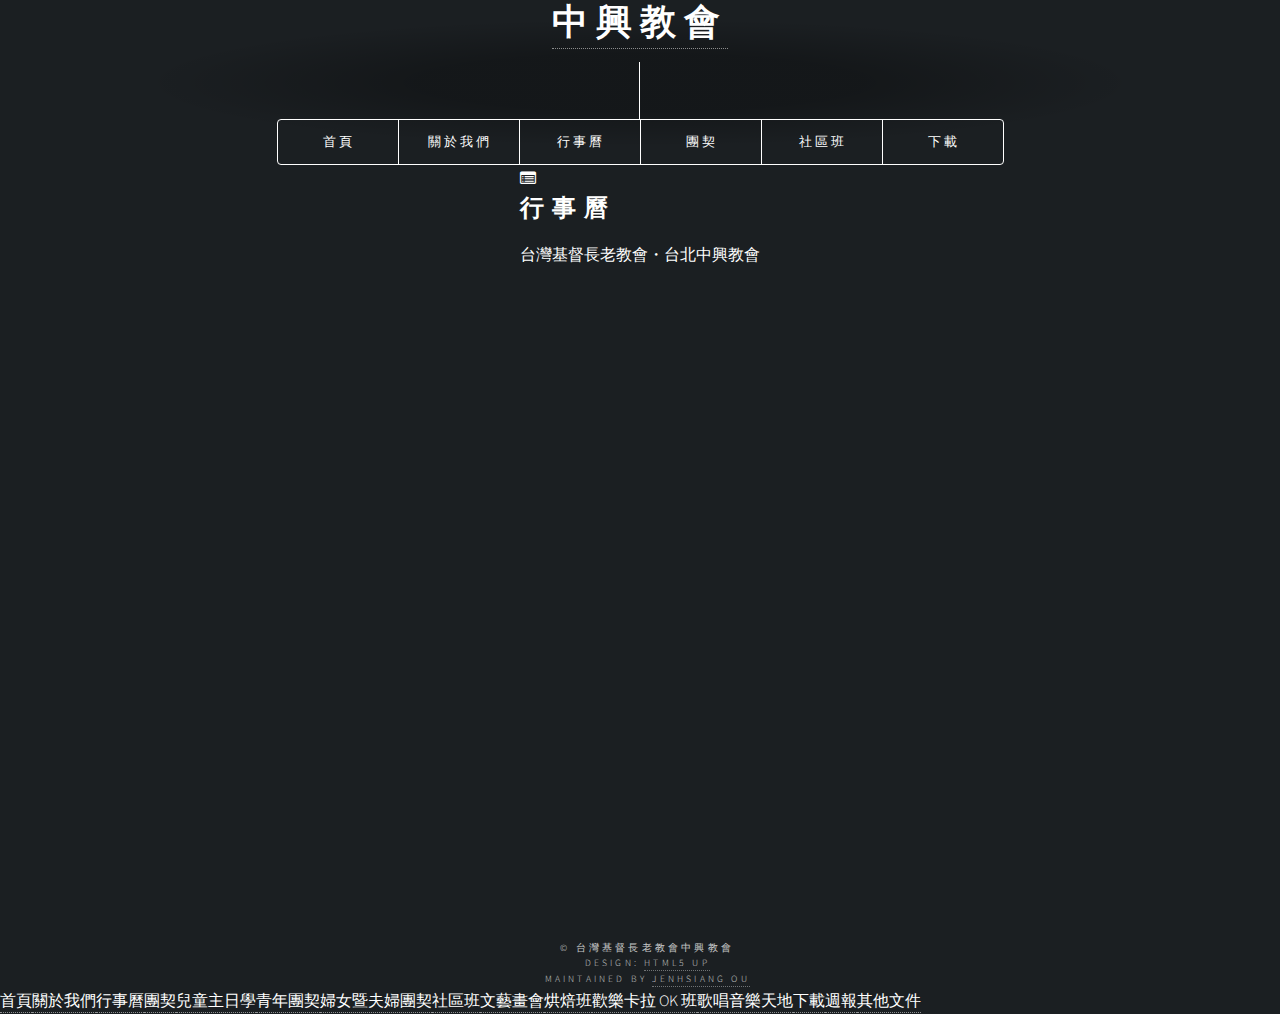
<file: calender.html>
<!DOCTYPE HTML>

<html>
	<head>
		<link rel="icon" type="image/gif" href="images/logo.gif" />
		<title>中興教會 | 關於我們</title>
		<meta charset="utf-8" />
		<meta name="viewport" content="width=device-width, initial-scale=1" />
		<!--[if lte IE 8]><script src="assets/js/ie/html5shiv.js"></script><![endif]-->
		<link rel="stylesheet" href="assets/css/main.css" />
		<!--[if lte IE 8]><link rel="stylesheet" href="assets/css/ie8.css" /><![endif]-->
		<!--[if lte IE 9]><link rel="stylesheet" href="assets/css/ie9.css" /><![endif]-->
	</head>
	<body class="no-sidebar">
		<script type="text/javascript">
		function SetCwinHeight()
		{
		var iframeid=document.getElementById("mainframe"); //iframe id
		  if (document.getElementById)
		  {   
		   if (iframeid && !window.opera)
		   {   
		    if (iframeid.contentDocument && iframeid.contentDocument.body.offsetHeight)
		     {   
		       iframeid.height = iframeid.contentDocument.body.offsetHeight-50;   
		     }else if(iframeid.Document && iframeid.Document.body.scrollHeight)
		     {   
		       iframeid.height = iframeid.Document.body.scrollHeight-50;   
		      }   
		    }
		   }
		}
		</script>
		<div id="page-wrapper">

			<!-- Header -->
				<header id="header">
					<h1 id="logo"><a href="index.html">中興教會</a></h1>
					<nav id="nav">
						<ul>
							<li class="current"><a href="index.html">首頁</a></li>
							<li class="current"><a href="about.html">關於我們</a></li>
                            <li class="current"><a href="calender.html">行事曆</a></li>
							<li class="submenu">
								<a href="#">團契</a>
								<ul>
									<li><a href="#">兒童主日學</a></li>
									<li><a href="#">青年團契</a></li>
									<li><a href="#">婦女暨夫婦團契</a></li>
								</ul>
							</li>
							<li class="submenu">
								<a href="#">社區班</a>
								<ul>
									<li><a href="#">文藝畫會</a></li>
									<li><a href="#">烘焙班</a></li>
									<li><a href="#">歡樂卡拉 OK 班</a></li>
									<li><a href="#">歌唱音樂天地</a></li>
								</ul>
							</li>
							<li class="submenu">
								<a href="#">下載</a>
								<ul>
									<li><a href="https://github.com/chpchurch/chpchurch.github.io/tree/master/bulletin">週報</a></li>
									<li><a href="https://github.com/chpchurch/chpchurch.github.io/tree/master/filesDownload">其他文件</a></li>
								</ul>
							</li>
						</ul>
					</nav>
				</header>

			<!-- Main -->
				<article id="main">

					<header class="special container">
						<span class="icon fa-list-alt"></span>
						<h2>行事曆</h2>
						<p>台灣基督長老教會・台北中興教會</p>
					</header>

					<!-- One -->
						<section class="wrapper style4 container">

							<!-- Content -->
								<div class="content">
									<section>
                                        <div class="calendar-container"> <iframe src="https://calendar.google.com/calendar/embed?showTitle=0&amp;showNav=0&amp;showPrint=0&amp;showTabs=0&amp;showCalendars=0&amp;showTz=0&amp;height=600&amp;wkst=1&amp;bgcolor=%23FFFFFF&amp;src=ch80420.church%40gmail.com&amp;color=%232952A3&amp;ctz=Asia%2FTaipei" style=" border-width:0 " width="800" height="600" frameborder="0" scrolling="no"> </iframe> 
                                        </div>
										
									</section>
								</div>

						</section>

			<!-- Footer -->
				<footer id="footer">



					<ul class="copyright">
						<li>&copy; 台灣基督長老教會中興教會</li>
						<li>Design: <a href="http://html5up.net">HTML5 UP</a></li>
						<li>Maintained by <a href="https://www.oumark.me">JenHsiang Ou</a></li>
					</ul>

				</footer>

		</div>

		<!-- Scripts -->
			<script src="assets/js/jquery.min.js"></script>
			<script src="assets/js/jquery.dropotron.min.js"></script>
			<script src="assets/js/jquery.scrolly.min.js"></script>
			<script src="assets/js/jquery.scrollgress.min.js"></script>
			<script src="assets/js/skel.min.js"></script>
			<script src="assets/js/util.js"></script>
			<!--[if lte IE 8]><script src="assets/js/ie/respond.min.js"></script><![endif]-->
			<script src="assets/js/main.js"></script>

	</body>
</html>
</file>
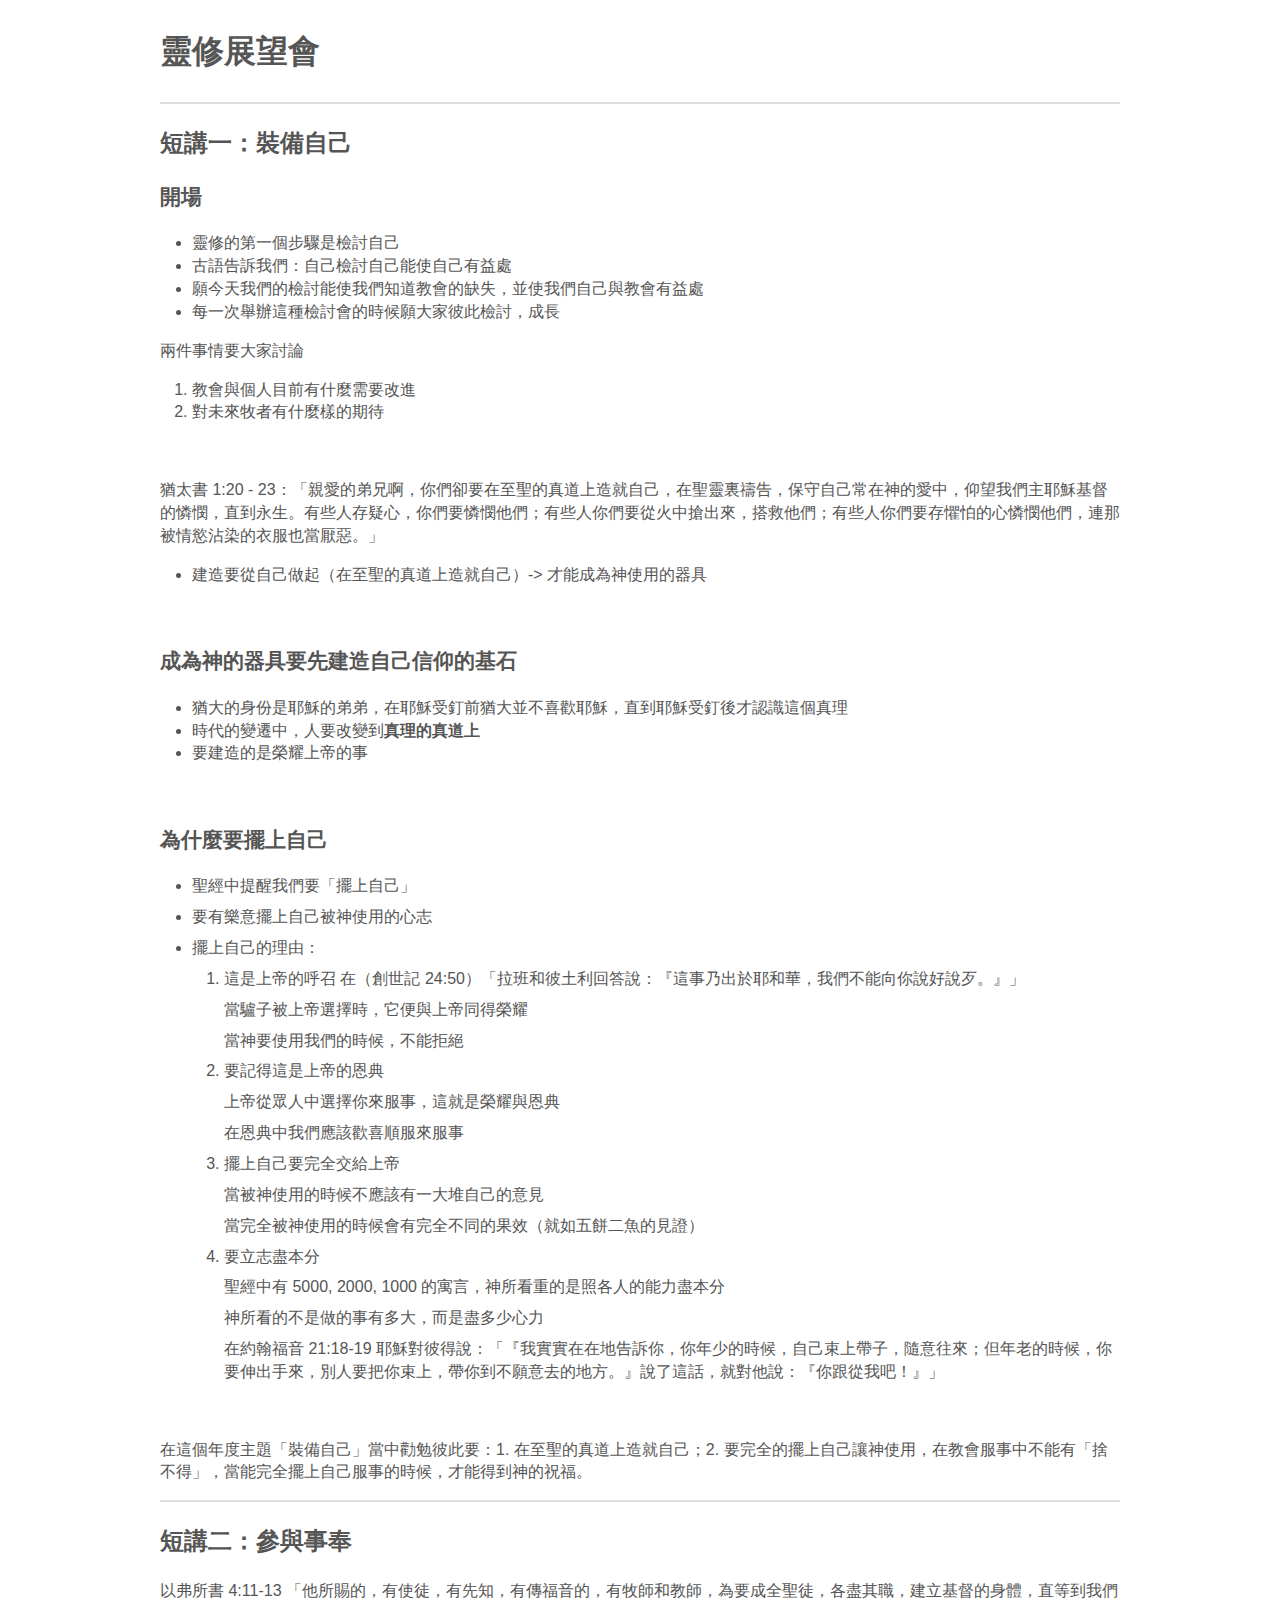
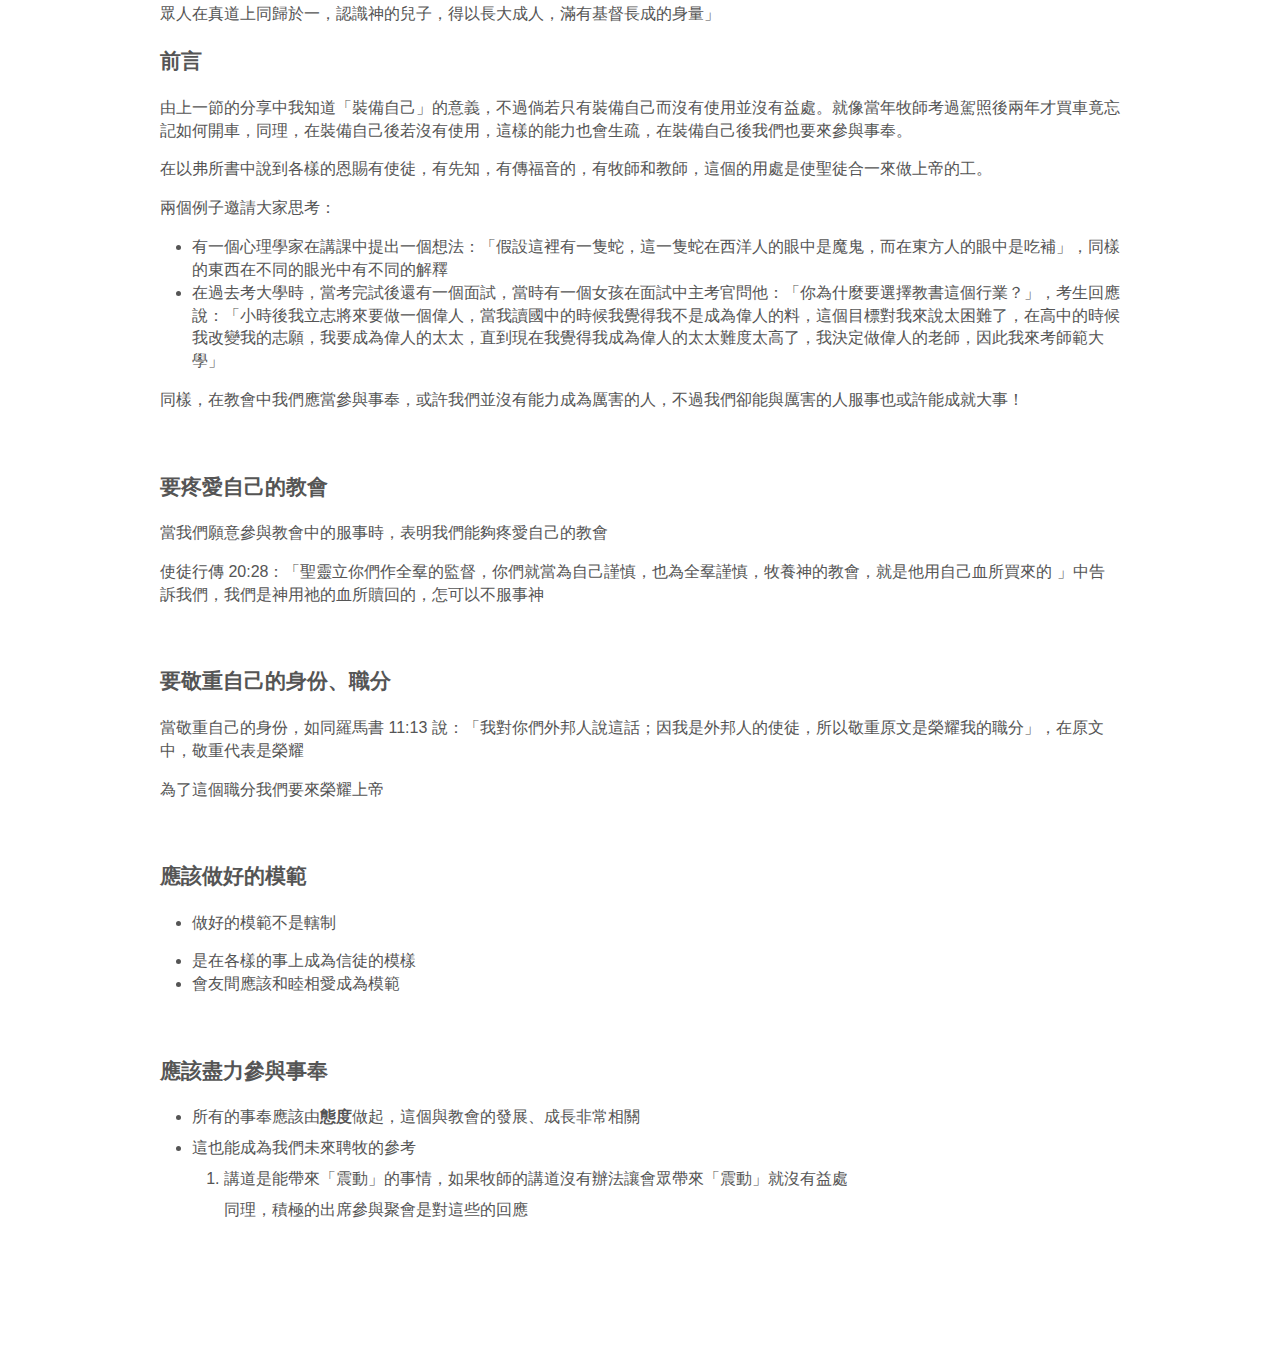
<file: 20180817meeting/abstract.html>
<!doctype html>
<html>
<head>
<meta charset='UTF-8'><meta name='viewport' content='width=device-width initial-scale=1'>
<title>abstract</title><style type='text/css'>html {overflow-x: initial !important;}:root { --bg-color: #ffffff; --text-color: #333333; --select-text-bg-color: #B5D6FC; --select-text-font-color: auto; --monospace: "Lucida Console",Consolas,"Courier",monospace; }
html { font-size: 14px; background-color: var(--bg-color); color: var(--text-color); font-family: "Helvetica Neue", Helvetica, Arial, sans-serif; -webkit-font-smoothing: antialiased; }
body { margin: 0px; padding: 0px; height: auto; bottom: 0px; top: 0px; left: 0px; right: 0px; font-size: 1rem; line-height: 1.42857143; overflow-x: hidden; background-image: inherit; background-size: inherit; background-attachment: inherit; background-origin: inherit; background-clip: inherit; background-color: inherit; background-position: inherit inherit; background-repeat: inherit inherit; }
iframe { margin: auto; }
a.url { word-break: break-all; }
a:active, a:hover { outline: 0px; }
.in-text-selection, ::selection { text-shadow: none; background: var(--select-text-bg-color); color: var(--select-text-font-color); }
#write { margin: 0px auto; height: auto; width: inherit; word-break: normal; word-wrap: break-word; position: relative; white-space: normal; padding-bottom: 70px; overflow-x: visible; }
.first-line-indent #write div, .first-line-indent #write li, .first-line-indent #write p { text-indent: 2em; }
.first-line-indent #write div :not(p):not(div), .first-line-indent #write div.md-htmlblock-container, .first-line-indent #write p *, .first-line-indent pre { text-indent: 0px; }
.for-image #write { padding-left: 8px; padding-right: 8px; }
body.typora-export { padding-left: 30px; padding-right: 30px; }
@media screen and (max-width: 500px) { 
  body.typora-export { padding-left: 0px; padding-right: 0px; }
  .CodeMirror-sizer { margin-left: 0px !important; }
  .CodeMirror-gutters { display: none !important; }
}
#write > blockquote:first-child, #write > div:first-child, #write > figure:first-child, #write > ol:first-child, #write > p:first-child, #write > pre:first-child, #write > ul:first-child { margin-top: 30px; }
#write li > figure:first-child { margin-top: -20px; }
#write ol, #write ul { position: relative; }
img { max-width: 100%; vertical-align: middle; }
button, input, select, textarea { color: inherit; font-family: inherit; font-size: inherit; font-style: inherit; font-variant-caps: inherit; font-weight: inherit; font-stretch: inherit; line-height: inherit; }
input[type="checkbox"], input[type="radio"] { line-height: normal; padding: 0px; }
*, ::after, ::before { box-sizing: border-box; }
#write h1, #write h2, #write h3, #write h4, #write h5, #write h6, #write p, #write pre { width: inherit; }
#write h1, #write h2, #write h3, #write h4, #write h5, #write h6, #write p { position: relative; }
h1, h2, h3, h4, h5, h6 { break-after: avoid-page; break-inside: avoid; orphans: 2; }
p { orphans: 4; }
h1 { font-size: 2rem; }
h2 { font-size: 1.8rem; }
h3 { font-size: 1.6rem; }
h4 { font-size: 1.4rem; }
h5 { font-size: 1.2rem; }
h6 { font-size: 1rem; }
.md-math-block, .md-rawblock, h1, h2, h3, h4, h5, h6, p { margin-top: 1rem; margin-bottom: 1rem; }
.hidden { display: none; }
.md-blockmeta { color: rgb(204, 204, 204); font-weight: 700; font-style: italic; }
a { cursor: pointer; }
sup.md-footnote { padding: 2px 4px; background-color: rgba(238, 238, 238, 0.701961); color: rgb(85, 85, 85); border-top-left-radius: 4px; border-top-right-radius: 4px; border-bottom-right-radius: 4px; border-bottom-left-radius: 4px; cursor: pointer; }
sup.md-footnote a, sup.md-footnote a:hover { color: inherit; text-transform: inherit; text-decoration: inherit; }
#write input[type="checkbox"] { cursor: pointer; width: inherit; height: inherit; }
figure { overflow-x: auto; margin: 1.2em 0px; max-width: calc(100% + 16px); padding: 0px; }
figure > table { margin: 0px !important; }
tr { break-inside: avoid; break-after: auto; }
thead { display: table-header-group; }
table { border-collapse: collapse; border-spacing: 0px; width: 100%; overflow: auto; break-inside: auto; text-align: left; }
table.md-table td { min-width: 80px; }
.CodeMirror-gutters { border-right-width: 0px; background-color: inherit; }
.CodeMirror { text-align: left; }
.CodeMirror-placeholder { opacity: 0.3; }
.CodeMirror pre { padding: 0px 4px; }
.CodeMirror-lines { padding: 0px; }
div.hr:focus { cursor: none; }
#write pre { white-space: pre-wrap; }
#write.fences-no-line-wrapping pre { white-space: pre; }
#write pre.ty-contain-cm { white-space: normal; }
.CodeMirror-gutters { margin-right: 4px; }
.md-fences { font-size: 0.9rem; display: block; break-inside: avoid; text-align: left; overflow: visible; white-space: pre; background-image: inherit; background-size: inherit; background-attachment: inherit; background-origin: inherit; background-clip: inherit; background-color: inherit; position: relative !important; background-position: inherit inherit; background-repeat: inherit inherit; }
.md-diagram-panel { width: 100%; margin-top: 10px; text-align: center; padding-top: 0px; padding-bottom: 8px; overflow-x: auto; }
#write .md-fences.mock-cm { white-space: pre-wrap; }
.md-fences.md-fences-with-lineno { padding-left: 0px; }
#write.fences-no-line-wrapping .md-fences.mock-cm { white-space: pre; overflow-x: auto; }
.md-fences.mock-cm.md-fences-with-lineno { padding-left: 8px; }
.CodeMirror-line, twitterwidget { break-inside: avoid; }
.footnotes { opacity: 0.8; font-size: 0.9rem; margin-top: 1em; margin-bottom: 1em; }
.footnotes + .footnotes { margin-top: 0px; }
.md-reset { margin: 0px; padding: 0px; border: 0px; outline: 0px; vertical-align: top; text-decoration: none; text-shadow: none; float: none; position: static; width: auto; height: auto; white-space: nowrap; cursor: inherit; line-height: normal; font-weight: 400; text-align: left; box-sizing: content-box; direction: ltr; background-position: 0px 0px; background-repeat: initial initial; }
li div { padding-top: 0px; }
blockquote { margin: 1rem 0px; }
li .mathjax-block, li p { margin: 0.5rem 0px; }
li { margin: 0px; position: relative; }
blockquote > :last-child { margin-bottom: 0px; }
blockquote > :first-child, li > :first-child { margin-top: 0px; }
.footnotes-area { color: rgb(136, 136, 136); margin-top: 0.714rem; padding-bottom: 0.143rem; white-space: normal; }
#write .footnote-line { white-space: pre-wrap; }
@media print { 
  body, html { border: 1px solid transparent; height: 99%; break-after: avoid-page; break-before: avoid-page; }
  #write { margin-top: 0px; border-color: transparent !important; }
  .typora-export * { -webkit-print-color-adjust: exact; }
  html.blink-to-pdf { font-size: 13px; }
  .typora-export #write { padding-left: 1cm; padding-right: 1cm; padding-bottom: 0px; break-after: avoid-page; }
  .typora-export #write::after { height: 0px; }
  @page { margin: 20mm 0px; }
}
.footnote-line { margin-top: 0.714em; font-size: 0.7em; }
a img, img a { cursor: pointer; }
pre.md-meta-block { font-size: 0.8rem; min-height: 0.8rem; white-space: pre-wrap; background-color: rgb(204, 204, 204); display: block; overflow-x: hidden; background-position: initial initial; background-repeat: initial initial; }
p > img:only-child { display: block; margin: auto; }
p > .md-image:only-child { display: inline-block; width: 100%; text-align: center; }
#write .MathJax_Display { margin: 0.8em 0px 0px; }
.md-math-block { width: 100%; }
.md-math-block:not(:empty)::after { display: none; }
[contenteditable="true"]:active, [contenteditable="true"]:focus { outline: 0px; box-shadow: none; }
.md-task-list-item { position: relative; list-style-type: none; }
.task-list-item.md-task-list-item { padding-left: 0px; }
.md-task-list-item > input { position: absolute; top: 0px; left: 0px; margin-left: -1.2em; margin-top: calc(1em - 10px); }
.math { font-size: 1rem; }
.md-toc { min-height: 3.58rem; position: relative; font-size: 0.9rem; border-top-left-radius: 10px; border-top-right-radius: 10px; border-bottom-right-radius: 10px; border-bottom-left-radius: 10px; }
.md-toc-content { position: relative; margin-left: 0px; }
.md-toc-content::after, .md-toc::after { display: none; }
.md-toc-item { display: block; color: rgb(65, 131, 196); }
.md-toc-item a { text-decoration: none; }
.md-toc-inner:hover { }
.md-toc-inner { display: inline-block; cursor: pointer; }
.md-toc-h1 .md-toc-inner { margin-left: 0px; font-weight: 700; }
.md-toc-h2 .md-toc-inner { margin-left: 2em; }
.md-toc-h3 .md-toc-inner { margin-left: 4em; }
.md-toc-h4 .md-toc-inner { margin-left: 6em; }
.md-toc-h5 .md-toc-inner { margin-left: 8em; }
.md-toc-h6 .md-toc-inner { margin-left: 10em; }
@media screen and (max-width: 48em) { 
  .md-toc-h3 .md-toc-inner { margin-left: 3.5em; }
  .md-toc-h4 .md-toc-inner { margin-left: 5em; }
  .md-toc-h5 .md-toc-inner { margin-left: 6.5em; }
  .md-toc-h6 .md-toc-inner { margin-left: 8em; }
}
a.md-toc-inner { font-size: inherit; font-style: inherit; font-weight: inherit; line-height: inherit; }
.footnote-line a:not(.reversefootnote) { color: inherit; }
.md-attr { display: none; }
.md-fn-count::after { content: "."; }
code, pre, samp, tt { font-family: var(--monospace); }
kbd { margin: 0px 0.1em; padding: 0.1em 0.6em; font-size: 0.8em; color: rgb(36, 39, 41); background-color: rgb(255, 255, 255); border: 1px solid rgb(173, 179, 185); border-top-left-radius: 3px; border-top-right-radius: 3px; border-bottom-right-radius: 3px; border-bottom-left-radius: 3px; box-shadow: rgba(12, 13, 14, 0.2) 0px 1px 0px, rgb(255, 255, 255) 0px 0px 0px 2px inset; white-space: nowrap; vertical-align: middle; background-position: initial initial; background-repeat: initial initial; }
.md-comment { color: rgb(162, 127, 3); opacity: 0.8; font-family: var(--monospace); }
code { text-align: left; }
a.md-print-anchor { white-space: pre !important; border: none !important; display: inline-block !important; position: absolute !important; width: 1px !important; right: 0px !important; outline: 0px !important; text-shadow: initial !important; background-position: 0px 0px !important; background-repeat: initial initial !important; }
.md-inline-math .MathJax_SVG .noError { display: none !important; }
.md-math-block .MathJax_SVG_Display { text-align: center; margin: 0px; position: relative; text-indent: 0px; max-width: none; max-height: none; min-height: 0px; min-width: 100%; width: auto; overflow-y: hidden; display: block !important; }
.MathJax_SVG_Display, .md-inline-math .MathJax_SVG_Display { width: auto; margin: inherit; display: inline-block !important; }
.MathJax_SVG .MJX-monospace { font-family: var(--monospace); }
.MathJax_SVG .MJX-sans-serif { font-family: sans-serif; }
.MathJax_SVG { display: inline; font-style: normal; font-weight: 400; line-height: normal; zoom: 90%; text-indent: 0px; text-align: left; text-transform: none; letter-spacing: normal; word-spacing: normal; word-wrap: normal; white-space: nowrap; float: none; direction: ltr; max-width: none; max-height: none; min-width: 0px; min-height: 0px; border: 0px; padding: 0px; margin: 0px; }
.MathJax_SVG * { transition: none; }
.os-windows.monocolor-emoji .md-emoji { font-family: "Segoe UI Symbol", sans-serif; }
.md-diagram-panel > svg { max-width: 100%; }
[lang="mermaid"] svg, [lang="flow"] svg { max-width: 100%; }
[lang="mermaid"] .node text { font-size: 1rem; }
table tr th { border-bottom-width: 0px; }
video { max-width: 100%; display: block; margin: 0px auto; }
iframe { max-width: 100%; width: 100%; border: none; }
.highlight td, .highlight tr { border: 0px; }


@font-face {
  font-family: Source Han Sans SC;
  font-weight: normal;
  src: local('Source Han Sans SC Regular'), url("file:///Users/mark/Library/Application%20Support/abnerworks.Typora/themes/catfish/SourceHanSansSC-Regular.otf");
}
@font-face {
  font-family: Source Han Sans;
  font-weight: bold;
  src: local('Source Han Sans SC Bold'), url("file:///Users/mark/Library/Application%20Support/abnerworks.Typora/themes/catfish/SourceHanSansSC-Bold.otf");
}
@font-face {
  font-family: Source Han Serif;
  font-weight: normal;
  src: local('Source Han Serif SC Regular'), url("file:///Users/mark/Library/Application%20Support/abnerworks.Typora/themes/catfish/SourceHanSerifSC-Regular.otf");
}
@font-face {
  font-family: Source Han Serif;
  font-weight: bold;
  src: local('Source Han Serif SC Bold'), url("file:///Users/mark/Library/Application%20Support/abnerworks.Typora/themes/catfish/SourceHanSerifSC-Bold.otf");
}
@font-face {
  font-family: mononoki;
  font-style: normal;
  font-weight: normal;
  src: local('mononoki Regular'), url("file:///Users/mark/Library/Application%20Support/abnerworks.Typora/themes/catfish/mononoki-Regular.woff");
}
@font-face {
  font-family: mononoki;
  font-style: italic;
  font-weight: normal;
  src: local('mononoki Italic'), url("file:///Users/mark/Library/Application%20Support/abnerworks.Typora/themes/catfish/mononoki-Italic.woff");
}
@font-face {
  font-family: mononoki;
  font-style: normal;
  font-weight: bold;
  src: local('mononoki Bold'), url("file:///Users/mark/Library/Application%20Support/abnerworks.Typora/themes/catfish/mononoki-Bold.woff");
}
@font-face {
  font-family: mononoki;
  font-style: italic;
  font-weight: bold;
  src: local('mononoki Bold Italic'), url("file:///Users/mark/Library/Application%20Support/abnerworks.Typora/themes/catfish/mononoki-BoldItalic.woff");
}
html {
  font-size: 16px;
}
body {
  background: #fff;
  font-family: Source Han Sans SC, sans-serif;
  color: #555;
}
#write {
  max-width: 60em;
}
margin 0 auto {
  padding: 20px 30px 50px;
}
h1,
h2,
h3,
h4,
h5,
h6 {
  position: relative;
  margin-top: 1em;
  margin-bottom: 1em;
  font-weight: bold;
  line-height: 1.4em;
}
h1 {
  font-size: 2em;
  line-height: 1.2em;
}
h2 {
  font-size: 1.5em;
  line-height: 1.225em;
}
h3 {
  font-size: 1.3em;
  line-height: 1.43em;
}
h4 {
  font-size: 1.2em;
}
h5 {
  font-size: 1em;
}
h6 {
  font-size: 1em;
  color: #999;
}
hr {
  border: 1px solid #ddd;
}
a {
  text-decoration: none;
  color: #258fb8;
}
a:hover,
a:active {
  text-decoration: underline;
}
ul,
ol {
  padding-left: 2em;
}
.task-list {
  padding-left: 2em;
}
.task-list-item {
  padding-left: 1.6em;
}
.task-list-item input {
  top: 3px;
  left: 8px;
}
table {
  width: 100%;
  border-collapse: collapse;
  border-spacing: 0;
}
table th {
  font-weight: bold;
  border-bottom: 3px solid #ddd;
  padding-bottom: 0.5em;
}
table td {
  border-bottom: 1px solid #ddd;
  padding: 10px 0;
}
blockquote {
  border-left: 5px solid #ddd;
  padding-left: 0.5em;
  font-family: Source Han Serif SC, serif;
  color: #555;
}
blockquote blockquote {
  padding-right: 0;
}
.md-fences,
code,
tt {
  margin: 0 0.3em;
  padding: 0 0.3em;
  background: #eee;
  font-family: mononoki, monospace;
  text-shadow: 0 1px #fff;
}
.md-fences {
  margin: 15px auto;
  padding: 0.7em 1em;
  text-shadow: none;
}

  /** ported from https://codemirror.net/theme/material.css **/
  /*

      Name:       material
      Author:     Michael Kaminsky (http://github.com/mkaminsky11)

      Original material color scheme by Mattia Astorino (https://github.com/equinusocio/material-theme)

  */

  .cm-s-inner {
  background-color: #263238;
  color: rgba(233, 237, 237, 1);
  }
  .cm-s-inner .CodeMirror-gutters {
  background: #263238;
  color: rgb(83,127,126);
  border: none;
  }
  .cm-s-inner .CodeMirror-guttermarker, .cm-s-inner .CodeMirror-guttermarker-subtle, .cm-s-inner .CodeMirror-linenumber { color: rgb(83,127,126); }
  .cm-s-inner .CodeMirror-cursor { border-left: 1px solid #f8f8f0; }
  .cm-s-inner div.CodeMirror-selected { background: rgba(255, 255, 255, 0.15); }
  .cm-s-inner.CodeMirror-focused div.CodeMirror-selected { background: rgba(255, 255, 255, 0.10); }
  .cm-s-inner .CodeMirror-line::selection, .cm-s-inner .CodeMirror-line > span::selection, .cm-s-inner .CodeMirror-line > span > span::selection { background: rgba(255, 255, 255, 0.10); }
  .cm-s-inner .CodeMirror-line::-moz-selection, .cm-s-inner .CodeMirror-line > span::-moz-selection, .cm-s-inner .CodeMirror-line > span > span::-moz-selection { background: rgba(255, 255, 255, 0.10); }

  .cm-s-inner .CodeMirror-activeline-background { background: rgba(0, 0, 0, 0); }
  .cm-s-inner .cm-keyword { color: rgba(199, 146, 234, 1); }
  .cm-s-inner .cm-operator { color: rgba(233, 237, 237, 1); }
  .cm-s-inner .cm-variable-2 { color: #80CBC4; }
  .cm-s-inner .cm-variable-3 { color: #82B1FF; }
  .cm-s-inner .cm-builtin { color: #DECB6B; }
  .cm-s-inner .cm-atom { color: #F77669; }
  .cm-s-inner .cm-number { color: #F77669; }
  .cm-s-inner .cm-def { color: rgba(233, 237, 237, 1); }
  .cm-s-inner .cm-string { color: #C3E88D; }
  .cm-s-inner .cm-string-2 { color: #80CBC4; }
  .cm-s-inner .cm-comment { color: #546E7A; }
  .cm-s-inner .cm-variable { color: #82B1FF; }
  .cm-s-inner .cm-tag { color: #80CBC4; }
  .cm-s-inner .cm-meta { color: #80CBC4; }
  .cm-s-inner .cm-attribute { color: #FFCB6B; }
  .cm-s-inner .cm-property { color: #80CBAE; }
  .cm-s-inner .cm-qualifier { color: #DECB6B; }
  .cm-s-inner .cm-variable-3 { color: #DECB6B; }
  .cm-s-inner .cm-tag { color: rgba(255, 83, 112, 1); }
  .cm-s-inner .cm-error {
  color: rgba(255, 255, 255, 1.0);
  background-color: #EC5F67;
  }
  .cm-s-inner .CodeMirror-matchingbracket {
  text-decoration: underline;
  color: white !important;
  }

  /**apply to code fences with plan text**/
  .md-fences {
  background-color: #263238;
  color: rgba(233, 237, 237, 1);
  border: none;
  }

  .md-fences .code-tooltip {
  background-color: #263238;
  }

  .cm-s-typora-default {
  background-color: #263238;
  color: rgba(233, 237, 237, 1);
  }
  .cm-s-typora-default .CodeMirror-gutters {
  background: #263238;
  color: rgb(83,127,126);
  border: none;
  }
  .cm-s-typora-default .CodeMirror-guttermarker, .cm-s-typora-default .CodeMirror-guttermarker-subtle, .cm-s-typora-default .CodeMirror-linenumber { color: rgb(83,127,126); }
  .cm-s-typora-default .CodeMirror-cursor { border-left: 1px solid #f8f8f0; }
  .cm-s-typora-default div.CodeMirror-selected { background: rgba(255, 255, 255, 0.15); }
  .cm-s-typora-default.CodeMirror-focused div.CodeMirror-selected { background: rgba(255, 255, 255, 0.10); }
  .cm-s-typora-default .CodeMirror-line::selection, .cm-s-typora-default .CodeMirror-line > span::selection, .cm-s-typora-default .CodeMirror-line > span > span::selection { background: rgba(255, 255, 255, 0.10); }
  .cm-s-typora-default .CodeMirror-line::-moz-selection, .cm-s-typora-default .CodeMirror-line > span::-moz-selection, .cm-s-typora-default .CodeMirror-line > span > span::-moz-selection { background: rgba(255, 255, 255, 0.10); }

  .cm-s-typora-default .CodeMirror-activeline-background { background: rgba(0, 0, 0, 0); }
  .cm-s-typora-default .cm-keyword { color: rgba(199, 146, 234, 1); }
  .cm-s-typora-default .cm-operator { color: rgba(233, 237, 237, 1); }
  .cm-s-typora-default .cm-variable-2 { color: #80CBC4; }
  .cm-s-typora-default .cm-variable-3 { color: #82B1FF; }
  .cm-s-typora-default .cm-builtin { color: #DECB6B; }
  .cm-s-typora-default .cm-atom { color: #F77669; }
  .cm-s-typora-default .cm-number { color: #F77669; }
  .cm-s-typora-default .cm-def { color: rgba(233, 237, 237, 1); }
  .cm-s-typora-default .cm-string { color: #C3E88D; }
  .cm-s-typora-default .cm-string-2 { color: #80CBC4; }
  .cm-s-typora-default .cm-comment { color: #546E7A; }
  .cm-s-typora-default .cm-variable { color: #82B1FF; }
  .cm-s-typora-default .cm-tag { color: #80CBC4; }
  .cm-s-typora-default .cm-meta { color: #80CBC4; }
  .cm-s-typora-default .cm-attribute { color: #FFCB6B; }
  .cm-s-typora-default .cm-property { color: #80CBAE; }
  .cm-s-typora-default .cm-qualifier { color: #DECB6B; }
  .cm-s-typora-default .cm-variable-3 { color: #DECB6B; }
  .cm-s-typora-default .cm-tag { color: rgba(255, 83, 112, 1); }
  .cm-s-typora-default .cm-error {
  color: rgba(255, 255, 255, 1.0);
  background-color: #EC5F67;
  }
  .cm-s-typora-default .CodeMirror-matchingbracket {
  text-decoration: underline;
  color: white !important;
  }

  /**apply to code fences with plan text**/
  .md-fences {
  background-color: #263238;
  color: rgba(233, 237, 237, 1);
  border: none;
  }

  .md-fences .code-tooltip {
  background-color: #263238;
  }
.CodeMirror div.CodeMirror-cursor {
  border-left: 1px solid #e4629a;
}

  #write pre.md-meta-block {
      padding: 1em;
      background-color: #fff;
      border-bottom: 1px dashed #ddd;
      color: #80cbc4;
      margin-top: 0 !important;
  }
.md-image>.md-meta {
  color: inherit;
}
header,
.context-menu,
.megamenu-content,
footer {
  font-family: Source Han Sans SC, sans-serif;
}
@media print {
  html {
    font-size: 13px;
  }
  table,
  pre {
    page-break-inside: avoid;
  }
  pre {
    word-wrap: break-word;
  }
}
header,
.context-menu,
.megamenu-content,
footer {
  font-family: Helvetica Neue, Helvetica, Segoe UI, Arial, sans-serif;
}
.md-diagram-panel-preview {
  color: #263238;
}


 .typora-export p, .typora-export .footnote-line {white-space: normal;} 
</style>
</head>
<body class='typora-export' >
<div  id='write'  class = 'is-mac'><h1><a name='header-n0' class='md-header-anchor '></a>靈修展望會</h1><hr /><h2><a name='header-n3' class='md-header-anchor '></a>短講一：裝備自己</h2><h3><a name='header-n4' class='md-header-anchor '></a>開場</h3><ul><li>靈修的第一個步驟是檢討自己</li><li>古語告訴我們：自己檢討自己能使自己有益處</li><li>願今天我們的檢討能使我們知道教會的缺失，並使我們自己與教會有益處</li><li>每一次舉辦這種檢討會的時候願大家彼此檢討，成長</li></ul><p>兩件事情要大家討論</p><ol start='' ><li>教會與個人目前有什麼需要改進</li><li>對未來牧者有什麼樣的期待</li></ol><p>&nbsp;</p><p>猶太書 1:20 - 23：「親愛的弟兄啊，你們卻要在至聖的真道上造就自己，在聖靈裏禱告，保守自己常在神的愛中，仰望我們主耶穌基督的憐憫，直到永生。有些人存疑心，你們要憐憫他們；有些人你們要從火中搶出來，搭救他們；有些人你們要存懼怕的心憐憫他們，連那被情慾沾染的衣服也當厭惡。」</p><ul><li>建造要從自己做起（在至聖的真道上造就自己）-&gt; 才能成為神使用的器具</li></ul><p>&nbsp;</p><h3><a name='header-n26' class='md-header-anchor '></a>成為神的器具要先建造自己信仰的基石</h3><ul><li>猶大的身份是耶穌的弟弟，在耶穌受釘前猶大並不喜歡耶穌，直到耶穌受釘後才認識這個真理</li><li>時代的變遷中，人要改變到<strong>真理的真道上</strong></li><li>要建造的是榮耀上帝的事</li></ul><p>&nbsp;</p><h3><a name='header-n35' class='md-header-anchor '></a>為什麼要擺上自己</h3><ul><li><p>聖經中提醒我們要「擺上自己」</p></li><li><p>要有樂意擺上自己被神使用的心志</p></li><li><p>擺上自己的理由：</p><ol start='' ><li><p>這是上帝的呼召
在（創世記 24:50）「拉班和彼土利回答說：『這事乃出於耶和華，我們不能向你說好說歹。』」</p><p>當驢子被上帝選擇時，它便與上帝同得榮耀</p><p>當神要使用我們的時候，不能拒絕</p></li><li><p>要記得這是上帝的恩典</p><p>上帝從眾人中選擇你來服事，這就是榮耀與恩典</p><p>在恩典中我們應該歡喜順服來服事</p></li><li><p>擺上自己要完全交給上帝</p><p>當被神使用的時候不應該有一大堆自己的意見</p><p>當完全被神使用的時候會有完全不同的果效（就如五餅二魚的見證）</p></li><li><p>要立志盡本分</p><p>聖經中有 5000, 2000, 1000 的寓言，神所看重的是照各人的能力盡本分</p><p>神所看的不是做的事有多大，而是盡多少心力</p><p>在約翰福音 21:18-19 耶穌對彼得說：「『我實實在在地告訴你，你年少的時候，自己束上帶子，隨意往來；但年老的時候，你要伸出手來，別人要把你束上，帶你到不願意去的地方。』說了這話，就對他說：『你跟從我吧！』」</p></li></ol></li></ul><p>&nbsp;</p><p>在這個年度主題「裝備自己」當中勸勉彼此要：1. 在至聖的真道上造就自己；2. 要完全的擺上自己讓神使用，在教會服事中不能有「捨不得」，當能完全擺上自己服事的時候，才能得到神的祝福。</p><hr /><h2><a name='header-n159' class='md-header-anchor '></a>短講二：參與事奉</h2><p>以弗所書 4:11-13 「他所賜的，有使徒，有先知，有傳福音的，有牧師和教師，為要成全聖徒，各盡其職，建立基督的身體，直等到我們眾人在真道上同歸於一，認識神的兒子，得以長大成人，滿有基督長成的身量」</p><h3><a name='header-n164' class='md-header-anchor '></a>前言</h3><p>由上一節的分享中我知道「裝備自己」的意義，不過倘若只有裝備自己而沒有使用並沒有益處。就像當年牧師考過駕照後兩年才買車竟忘記如何開車，同理，在裝備自己後若沒有使用，這樣的能力也會生疏，在裝備自己後我們也要來參與事奉。</p><p>在以弗所書中說到各樣的恩賜有使徒，有先知，有傳福音的，有牧師和教師，這個的用處是使聖徒合一來做上帝的工。</p><p>兩個例子邀請大家思考：</p><ul><li>有一個心理學家在講課中提出一個想法：「假設這裡有一隻蛇，這一隻蛇在西洋人的眼中是魔鬼，而在東方人的眼中是吃補」，同樣的東西在不同的眼光中有不同的解釋</li><li>在過去考大學時，當考完試後還有一個面試，當時有一個女孩在面試中主考官問他：「你為什麼要選擇教書這個行業？」，考生回應說：「小時後我立志將來要做一個偉人，當我讀國中的時候我覺得我不是成為偉人的料，這個目標對我來說太困難了，在高中的時候我改變我的志願，我要成為偉人的太太，直到現在我覺得我成為偉人的太太難度太高了，我決定做偉人的老師，因此我來考師範大學」</li></ul><p>同樣，在教會中我們應當參與事奉，或許我們並沒有能力成為厲害的人，不過我們卻能與厲害的人服事也或許能成就大事！</p><p>&nbsp;</p><h3><a name='header-n195' class='md-header-anchor '></a>要疼愛自己的教會</h3><p>當我們願意參與教會中的服事時，表明我們能夠疼愛自己的教會</p><p>使徒行傳 20:28：「聖靈立你們作全羣的監督，你們就當為自己謹慎，也為全羣謹慎，牧養神的教會，就是他用自己血所買來的 」中告訴我們，我們是神用祂的血所贖回的，怎可以不服事神</p><p>&nbsp;</p><h3><a name='header-n207' class='md-header-anchor '></a>要敬重自己的身份、職分</h3><p>當敬重自己的身份，如同羅馬書 11:13 說：「我對你們外邦人說這話；因我是外邦人的使徒，所以敬重原文是榮耀我的職分」，在原文中，敬重代表是榮耀</p><p>為了這個職分我們要來榮耀上帝</p><p>&nbsp;</p><h3><a name='header-n226' class='md-header-anchor '></a>應該做好的模範</h3><ul><li>做好的模範不是轄制</li></ul><ul><li>是在各樣的事上成為信徒的模樣</li><li>會友間應該和睦相愛成為模範</li></ul><p>&nbsp;</p><h3><a name='header-n244' class='md-header-anchor '></a>應該盡力參與事奉</h3><ul><li><p>所有的事奉應該由<strong>態度</strong>做起，這個與教會的發展、成長非常相關</p></li><li><p>這也能成為我們未來聘牧的參考</p><ol><li><p>講道是能帶來「震動」的事情，如果牧師的講道沒有辦法讓會眾帶來「震動」就沒有益處</p><p>同理，積極的出席參與聚會是對這些的回應</p></li></ol></li></ul><p>&nbsp;</p></div>
</body>
</html>
</file>
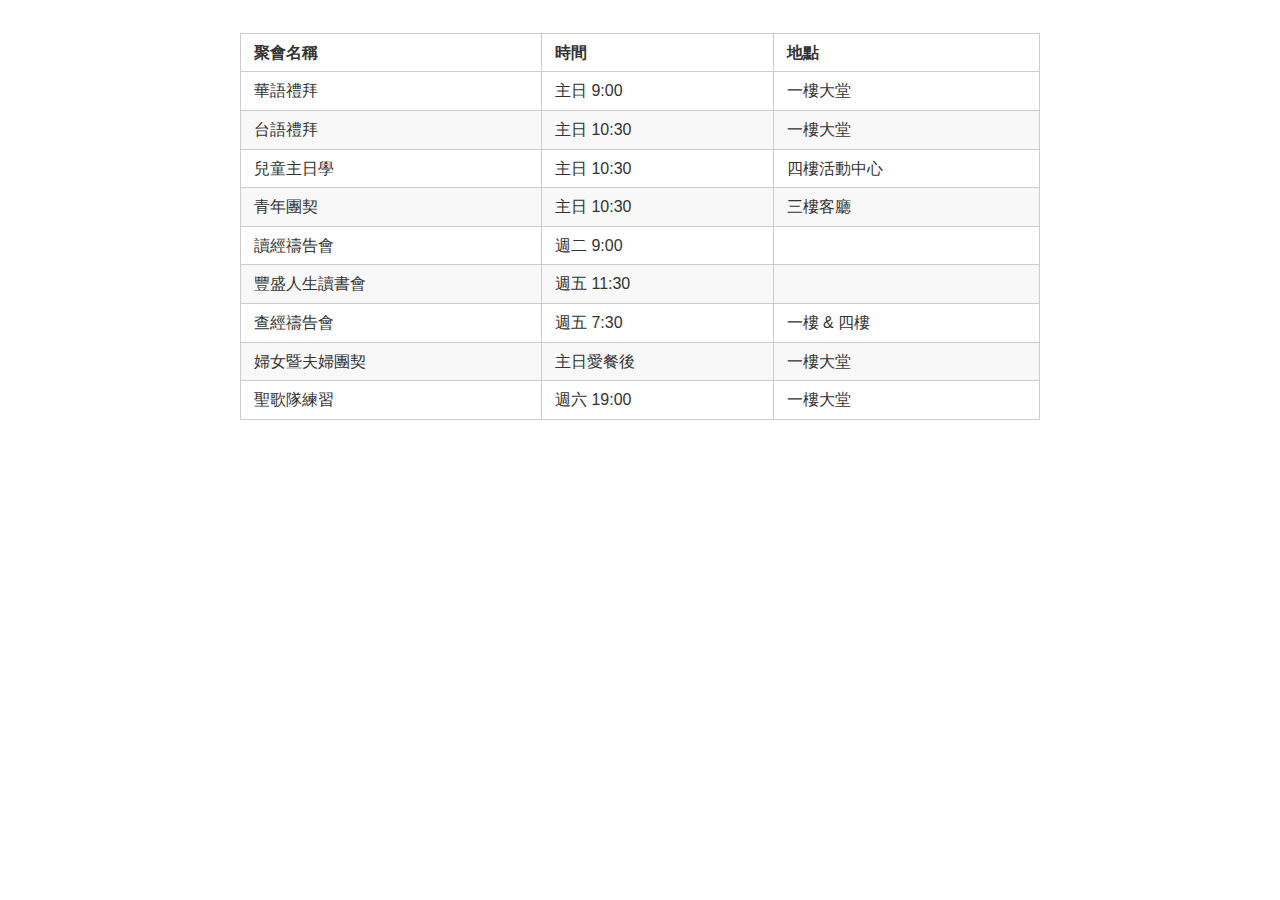
<file: supp/felloship.html>
<!doctype html>
<html>
<head>
<meta charset='UTF-8'><meta name='viewport' content='width=device-width initial-scale=1'>
<title>felloship.md</title><link href='http://fonts.googleapis.com/css?family=Open+Sans:400italic,700italic,700,400&subset=latin,latin-ext' rel='stylesheet' type='text/css' /><style type='text/css'>html {overflow-x: initial !important;}:root { --bg-color:  #ffffff; --text-color:  #333333; --code-block-bg-color: inherit; }
html { font-size: 14px; background-color: var(--bg-color); color: var(--text-color); font-family: "Helvetica Neue", Helvetica, Arial, sans-serif; -webkit-font-smoothing: antialiased; }
body { margin: 0px; padding: 0px; height: auto; bottom: 0px; top: 0px; left: 0px; right: 0px; font-size: 1rem; line-height: 1.42857143; overflow-x: hidden; background-image: inherit; background-size: inherit; background-attachment: inherit; background-origin: inherit; background-clip: inherit; background-color: inherit; background-position: inherit inherit; background-repeat: inherit inherit; }
a:active, a:hover { outline: 0px; }
.in-text-selection, ::selection { background-color: rgb(181, 214, 252); text-shadow: none; background-position: initial initial; background-repeat: initial initial; }
#write { margin: 0px auto; height: auto; width: inherit; word-break: normal; word-wrap: break-word; position: relative; padding-bottom: 70px; white-space: pre-wrap; overflow-x: visible; }
.for-image #write { padding-left: 8px; padding-right: 8px; }
body.typora-export { padding-left: 30px; padding-right: 30px; }
@media screen and (max-width: 500px) { 
  body.typora-export { padding-left: 0px; padding-right: 0px; }
  .CodeMirror-sizer { margin-left: 0px !important; }
  .CodeMirror-gutters { display: none !important; }
}
.typora-export #write { margin: 0px auto; }
#write > p:first-child, #write > ul:first-child, #write > ol:first-child, #write > pre:first-child, #write > blockquote:first-child, #write > div:first-child, #write > table:first-child { margin-top: 30px; }
#write li > table:first-child { margin-top: -20px; }
img { max-width: 100%; vertical-align: middle; }
input, button, select, textarea { color: inherit; font-family: inherit; font-size: inherit; font-style: inherit; font-variant-caps: inherit; font-weight: inherit; font-stretch: inherit; line-height: inherit; }
input[type="checkbox"], input[type="radio"] { line-height: normal; padding: 0px; }
::before, ::after, * { box-sizing: border-box; }
#write p, #write h1, #write h2, #write h3, #write h4, #write h5, #write h6, #write div, #write pre { width: inherit; }
#write p, #write h1, #write h2, #write h3, #write h4, #write h5, #write h6 { position: relative; }
h1 { font-size: 2rem; }
h2 { font-size: 1.8rem; }
h3 { font-size: 1.6rem; }
h4 { font-size: 1.4rem; }
h5 { font-size: 1.2rem; }
h6 { font-size: 1rem; }
p { -webkit-margin-before: 1rem; -webkit-margin-after: 1rem; -webkit-margin-start: 0px; -webkit-margin-end: 0px; }
.typora-export p { white-space: normal; }
.mathjax-block { margin-top: 0px; margin-bottom: 0px; -webkit-margin-before: 0rem; -webkit-margin-after: 0rem; }
.hidden { display: none; }
.md-blockmeta { color: rgb(204, 204, 204); font-weight: bold; font-style: italic; }
a { cursor: pointer; }
sup.md-footnote { padding: 2px 4px; background-color: rgba(238, 238, 238, 0.701961); color: rgb(85, 85, 85); border-top-left-radius: 4px; border-top-right-radius: 4px; border-bottom-right-radius: 4px; border-bottom-left-radius: 4px; }
#write input[type="checkbox"] { cursor: pointer; width: inherit; height: inherit; margin: 4px 0px 0px; }
figure { max-width: 100%; overflow-x: auto; margin: 0px; }
tr { break-inside: avoid; break-after: auto; }
thead { display: table-header-group; }
table { border-collapse: collapse; border-spacing: 0px; width: 100%; overflow: auto; break-inside: auto; text-align: left; }
table.md-table td { min-width: 80px; }
.CodeMirror-gutters { border-right-width: 0px; background-color: inherit; }
.CodeMirror { text-align: left; }
.CodeMirror-placeholder { opacity: 0.3; }
.CodeMirror pre { padding: 0px 4px; }
.CodeMirror-lines { padding: 0px; }
div.hr:focus { cursor: none; }
pre { white-space: pre-wrap; }
.CodeMirror-gutters { margin-right: 4px; }
.md-fences { font-size: 0.9rem; display: block; break-inside: avoid; text-align: left; overflow: visible; white-space: pre; background: var(--code-block-bg-color); position: relative !important; }
.md-diagram-panel { width: 100%; margin-top: 10px; text-align: center; padding-top: 0px; padding-bottom: 8px; overflow-x: auto; }
.md-fences .CodeMirror.CodeMirror-wrap { top: -1.6em; margin-bottom: -1.6em; }
.md-fences.mock-cm { white-space: pre-wrap; }
.show-fences-line-number .md-fences { padding-left: 0px; }
.show-fences-line-number .md-fences.mock-cm { padding-left: 40px; }
.CodeMirror-line { break-inside: avoid; }
.footnotes { opacity: 0.8; font-size: 0.9rem; padding-top: 1em; padding-bottom: 1em; }
.footnotes + .footnotes { margin-top: -1em; }
.md-reset { margin: 0px; padding: 0px; border: 0px; outline: 0px; vertical-align: top; background-color: transparent; text-decoration: none; text-shadow: none; float: none; position: static; width: auto; height: auto; white-space: nowrap; cursor: inherit; line-height: normal; font-weight: normal; text-align: left; box-sizing: content-box; direction: ltr; background-position: initial initial; background-repeat: initial initial; }
li div { padding-top: 0px; }
blockquote { margin: 1rem 0px; }
li p, li .mathjax-block { margin: 0.5rem 0px; }
li { margin: 0px; position: relative; }
blockquote > :last-child { margin-bottom: 0px; }
blockquote > :first-child { margin-top: 0px; }
.footnotes-area { color: rgb(136, 136, 136); margin-top: 0.714rem; padding-bottom: 0.143rem; }
@media print { 
  html, body { border: 1px solid transparent; height: 99%; break-after: avoid-page; break-before: avoid-page; }
  .typora-export * { -webkit-print-color-adjust: exact; }
  h1, h2, h3, h4, h5, h6 { break-after: avoid-page; orphans: 2; }
  p { orphans: 4; }
  html.blink-to-pdf { font-size: 13px; }
  .typora-export #write { padding-left: 1cm; padding-right: 1cm; padding-bottom: 0px; break-after: avoid-page; }
  .typora-export #write::after { height: 0px; }
  @page { margin: 20mm 0mm; }
}
.footnote-line { margin-top: 0.714em; font-size: 0.7em; }
a img, img a { cursor: pointer; }
pre.md-meta-block { font-size: 0.8rem; min-height: 2.86rem; white-space: pre-wrap; background-color: rgb(204, 204, 204); display: block; overflow-x: hidden; background-position: initial initial; background-repeat: initial initial; }
p > img:only-child { display: block; margin: auto; }
p .md-image:only-child { display: inline-block; width: 100%; text-align: center; }
#write .MathJax_Display { margin: 0.8em 0px 0px; }
.mathjax-block { white-space: pre; overflow: hidden; width: 100%; }
p + .mathjax-block { margin-top: -1.143rem; }
.mathjax-block:not(:empty)::after { display: none; }
[contenteditable="true"]:active, [contenteditable="true"]:focus { outline: none; box-shadow: none; }
.task-list { list-style-type: none; }
.task-list-item { position: relative; padding-left: 1em; }
.task-list-item input { position: absolute; top: 0px; left: 0px; }
.math { font-size: 1rem; }
.md-toc { min-height: 3.58rem; position: relative; font-size: 0.9rem; border-top-left-radius: 10px; border-top-right-radius: 10px; border-bottom-right-radius: 10px; border-bottom-left-radius: 10px; }
.md-toc-content { position: relative; margin-left: 0px; }
.md-toc::after, .md-toc-content::after { display: none; }
.md-toc-item { display: block; color: rgb(65, 131, 196); }
.md-toc-item a { text-decoration: none; }
.md-toc-inner:hover { }
.md-toc-inner { display: inline-block; cursor: pointer; }
.md-toc-h1 .md-toc-inner { margin-left: 0px; font-weight: bold; }
.md-toc-h2 .md-toc-inner { margin-left: 2em; }
.md-toc-h3 .md-toc-inner { margin-left: 4em; }
.md-toc-h4 .md-toc-inner { margin-left: 6em; }
.md-toc-h5 .md-toc-inner { margin-left: 8em; }
.md-toc-h6 .md-toc-inner { margin-left: 10em; }
@media screen and (max-width: 48em) { 
  .md-toc-h3 .md-toc-inner { margin-left: 3.5em; }
  .md-toc-h4 .md-toc-inner { margin-left: 5em; }
  .md-toc-h5 .md-toc-inner { margin-left: 6.5em; }
  .md-toc-h6 .md-toc-inner { margin-left: 8em; }
}
a.md-toc-inner { font-size: inherit; font-style: inherit; font-weight: inherit; line-height: inherit; }
.footnote-line a:not(.reversefootnote) { color: inherit; }
.md-attr { display: none; }
.md-fn-count::after { content: "."; }
.md-tag { opacity: 0.5; }
.md-comment { color: rgb(162, 127, 3); opacity: 0.8; font-family: monospace; }
code { text-align: left; }
h1 .md-tag, h2 .md-tag, h3 .md-tag, h4 .md-tag, h5 .md-tag, h6 .md-tag { font-weight: initial; opacity: 0.35; }
a.md-print-anchor { border: none !important; display: inline-block !important; position: absolute !important; width: 1px !important; right: 0px !important; outline: none !important; background-color: transparent !important; text-shadow: initial !important; background-position: initial initial !important; background-repeat: initial initial !important; }
.md-inline-math .MathJax_SVG .noError { display: none !important; }
.mathjax-block .MathJax_SVG_Display { text-align: center; margin: 1em 0em; position: relative; text-indent: 0px; max-width: none; max-height: none; min-height: 0px; min-width: 100%; width: auto; display: block !important; }
.MathJax_SVG_Display, .md-inline-math .MathJax_SVG_Display { width: auto; margin: inherit; display: inline-block !important; }
.MathJax_SVG .MJX-monospace { font-family: monospace; }
.MathJax_SVG .MJX-sans-serif { font-family: sans-serif; }
.MathJax_SVG { display: inline; font-style: normal; font-weight: normal; line-height: normal; zoom: 90%; text-indent: 0px; text-align: left; text-transform: none; letter-spacing: normal; word-spacing: normal; word-wrap: normal; white-space: nowrap; float: none; direction: ltr; max-width: none; max-height: none; min-width: 0px; min-height: 0px; border: 0px; padding: 0px; margin: 0px; }
.MathJax_SVG * { transition: none; }
.md-diagram-panel > svg { max-width: 100%; }
[lang="flow"] svg, [lang="mermaid"] svg { max-width: 100%; }


:root {
    --side-bar-bg-color: #fafafa;
    --control-text-color: #777;
}

@include-when-export url(http://fonts.googleapis.com/css?family=Open+Sans:400italic,700italic,700,400&subset=latin,latin-ext);

@font-face {
    font-family: 'Open Sans';
    font-style: normal;
    font-weight: normal;
    src: local('Open Sans Regular'),url('file:///Users/mark/Library/Application%20Support/abnerworks.Typora/themes/github/400.woff') format('woff')
}

@font-face {
    font-family: 'Open Sans';
    font-style: italic;
    font-weight: normal;
    src: local('Open Sans Italic'),url('file:///Users/mark/Library/Application%20Support/abnerworks.Typora/themes/github/400i.woff') format('woff')
}

@font-face {
    font-family: 'Open Sans';
    font-style: normal;
    font-weight: bold;
    src: local('Open Sans Bold'),url('file:///Users/mark/Library/Application%20Support/abnerworks.Typora/themes/github/700.woff') format('woff')
}

@font-face {
    font-family: 'Open Sans';
    font-style: italic;
    font-weight: bold;
    src: local('Open Sans Bold Italic'),url('file:///Users/mark/Library/Application%20Support/abnerworks.Typora/themes/github/700i.woff') format('woff')
}

html {
    font-size: 16px;
}

body {
    font-family: "Open Sans","Clear Sans","Helvetica Neue",Helvetica,Arial,sans-serif;
    color: rgb(51, 51, 51);
    line-height: 1.6;
}

#write{
    max-width: 860px;
  	margin: 0 auto;
  	padding: 20px 30px 40px 30px;
	padding-top: 20px;
    padding-bottom: 100px;
}
#write > ul:first-child,
#write > ol:first-child{
    margin-top: 30px;
}

body > *:first-child {
    margin-top: 0 !important;
}
body > *:last-child {
    margin-bottom: 0 !important;
}
a {
    color: #4183C4;
}
h1,
h2,
h3,
h4,
h5,
h6 {
    position: relative;
    margin-top: 1rem;
    margin-bottom: 1rem;
    font-weight: bold;
    line-height: 1.4;
    cursor: text;
}
h1:hover a.anchor,
h2:hover a.anchor,
h3:hover a.anchor,
h4:hover a.anchor,
h5:hover a.anchor,
h6:hover a.anchor {
    /*background: url("file:///Users/mark/Library/Application%20Support/images/modules/styleguide/para.png") no-repeat 10px center;*/
    text-decoration: none;
}
h1 tt,
h1 code {
    font-size: inherit;
}
h2 tt,
h2 code {
    font-size: inherit;
}
h3 tt,
h3 code {
    font-size: inherit;
}
h4 tt,
h4 code {
    font-size: inherit;
}
h5 tt,
h5 code {
    font-size: inherit;
}
h6 tt,
h6 code {
    font-size: inherit;
}
h1 {
    padding-bottom: .3em;
    font-size: 2.25em;
    line-height: 1.2;
    border-bottom: 1px solid #eee;
}
h2 {
   padding-bottom: .3em;
    font-size: 1.75em;
    line-height: 1.225;
    border-bottom: 1px solid #eee;
}
h3 {
    font-size: 1.5em;
    line-height: 1.43;
}
h4 {
    font-size: 1.25em;
}
h5 {
    font-size: 1em;
}
h6 {
   font-size: 1em;
    color: #777;
}
p,
blockquote,
ul,
ol,
dl,
table{
    margin: 0.8em 0;
}
li>ol,
li>ul {
    margin: 0 0;
}
hr {
    height: 4px;
    padding: 0;
    margin: 16px 0;
    background-color: #e7e7e7;
    border: 0 none;
    overflow: hidden;
    box-sizing: content-box;
    border-bottom: 1px solid #ddd;
}

body > h2:first-child {
    margin-top: 0;
    padding-top: 0;
}
body > h1:first-child {
    margin-top: 0;
    padding-top: 0;
}
body > h1:first-child + h2 {
    margin-top: 0;
    padding-top: 0;
}
body > h3:first-child,
body > h4:first-child,
body > h5:first-child,
body > h6:first-child {
    margin-top: 0;
    padding-top: 0;
}
a:first-child h1,
a:first-child h2,
a:first-child h3,
a:first-child h4,
a:first-child h5,
a:first-child h6 {
    margin-top: 0;
    padding-top: 0;
}
h1 p,
h2 p,
h3 p,
h4 p,
h5 p,
h6 p {
    margin-top: 0;
}
li p.first {
    display: inline-block;
}
ul,
ol {
    padding-left: 30px;
}
ul:first-child,
ol:first-child {
    margin-top: 0;
}
ul:last-child,
ol:last-child {
    margin-bottom: 0;
}
blockquote {
    border-left: 4px solid #dddddd;
    padding: 0 15px;
    color: #777777;
}
blockquote blockquote {
    padding-right: 0;
}
table {
    padding: 0;
    word-break: initial;
}
table tr {
    border-top: 1px solid #cccccc;
    margin: 0;
    padding: 0;
}
table tr:nth-child(2n) {
    background-color: #f8f8f8;
}
table tr th {
    font-weight: bold;
    border: 1px solid #cccccc;
    text-align: left;
    margin: 0;
    padding: 6px 13px;
}
table tr td {
    border: 1px solid #cccccc;
    text-align: left;
    margin: 0;
    padding: 6px 13px;
}
table tr th:first-child,
table tr td:first-child {
    margin-top: 0;
}
table tr th:last-child,
table tr td:last-child {
    margin-bottom: 0;
}

.CodeMirror-gutters {
    border-right: 1px solid #ddd;
}

.md-fences,
code,
tt {
    border: 1px solid #ddd;
    background-color: #f8f8f8;
    border-radius: 3px;
    padding: 0;
    font-family: Consolas, "Liberation Mono", Courier, monospace;
    padding: 2px 4px 0px 4px;
    font-size: 0.9em;
}

.md-fences {
    margin-bottom: 15px;
    margin-top: 15px;
    padding: 0.2em 1em;
    padding-top: 8px;
    padding-bottom: 6px;
}
.task-list{
	padding-left: 0;
}

.task-list-item {
	padding-left:32px;
}

.task-list-item input {
  top: 3px;
  left: 8px;
}

@media screen and (min-width: 914px) {
    /*body {
        width: 854px;
        margin: 0 auto;
    }*/
}
@media print {
    html {
        font-size: 13px;
    }
    table,
    pre {
        page-break-inside: avoid;
    }
    pre {
        word-wrap: break-word;
    }
}

.md-fences {
	background-color: #f8f8f8;
}
#write pre.md-meta-block {
	padding: 1rem;
    font-size: 85%;
    line-height: 1.45;
    background-color: #f7f7f7;
    border: 0;
    border-radius: 3px;
    color: #777777;
    margin-top: 0 !important;
}

.mathjax-block>.code-tooltip {
	bottom: .375rem;
}

#write>h3.md-focus:before{
	left: -1.5625rem;
	top: .375rem;
}
#write>h4.md-focus:before{
	left: -1.5625rem;
	top: .285714286rem;
}
#write>h5.md-focus:before{
	left: -1.5625rem;
	top: .285714286rem;
}
#write>h6.md-focus:before{
	left: -1.5625rem;
	top: .285714286rem;
}
.md-image>.md-meta {
    border: 1px solid #ddd;
    border-radius: 3px;
    font-family: Consolas, "Liberation Mono", Courier, monospace;
    padding: 2px 4px 0px 4px;
    font-size: 0.9em;
    color: inherit;
}

.md-tag{
	color: inherit;
}

.md-toc { 
    margin-top:20px;
    padding-bottom:20px;
}

.sidebar-tabs {
    border-bottom: none;
}

#typora-quick-open {
    border: 1px solid #ddd;
    background-color: #f8f8f8;
}

#typora-quick-open-item {
    background-color: #FAFAFA;
    border-color: #FEFEFE #e5e5e5 #e5e5e5 #eee;
    border-style: solid;
    border-width: 1px;
}

#md-notification:before {
    top: 10px;
}

/** focus mode */
.on-focus-mode blockquote {
    border-left-color: rgba(85, 85, 85, 0.12);
}

header, .context-menu, .megamenu-content, footer{
    font-family: "Segoe UI", "Arial", sans-serif;
}

.file-node-content:hover .file-node-icon,
.file-node-content:hover .file-node-open-state{
    visibility: visible;
}

.mac-seamless-mode #typora-sidebar {
    background-color: #fafafa;
    background-color: var(--side-bar-bg-color);
}

.md-lang {
    color: #b4654d;
}



</style>
</head>
<body class='typora-export' >
<div  id='write'  class = 'is-mac'><figure><table><thead><tr><th>聚會名稱</th><th style='text-align:left;' >時間</th><th style='text-align:left;' >地點</th></tr></thead><tbody><tr><td>華語禮拜</td><td style='text-align:left;' >主日 9:00</td><td style='text-align:left;' >一樓大堂</td></tr><tr><td>台語禮拜</td><td style='text-align:left;' >主日 10:30</td><td style='text-align:left;' >一樓大堂</td></tr><tr><td>兒童主日學</td><td style='text-align:left;' >主日 10:30</td><td style='text-align:left;' >四樓活動中心</td></tr><tr><td>青年團契</td><td style='text-align:left;' >主日 10:30</td><td style='text-align:left;' >三樓客廳</td></tr><tr><td>讀經禱告會</td><td style='text-align:left;' >週二 9:00</td><td style='text-align:left;' >&nbsp;</td></tr><tr><td>豐盛人生讀書會</td><td style='text-align:left;' >週五 11:30</td><td style='text-align:left;' >&nbsp;</td></tr><tr><td>查經禱告會</td><td style='text-align:left;' >週五 7:30</td><td style='text-align:left;' >一樓 &amp; 四樓</td></tr><tr><td>婦女暨夫婦團契</td><td style='text-align:left;' >主日愛餐後</td><td style='text-align:left;' >一樓大堂</td></tr><tr><td>聖歌隊練習</td><td style='text-align:left;' >週六 19:00</td><td style='text-align:left;' >一樓大堂</td></tr></tbody></table></figure><p>&nbsp;</p></div>
</body>
</html>
</file>
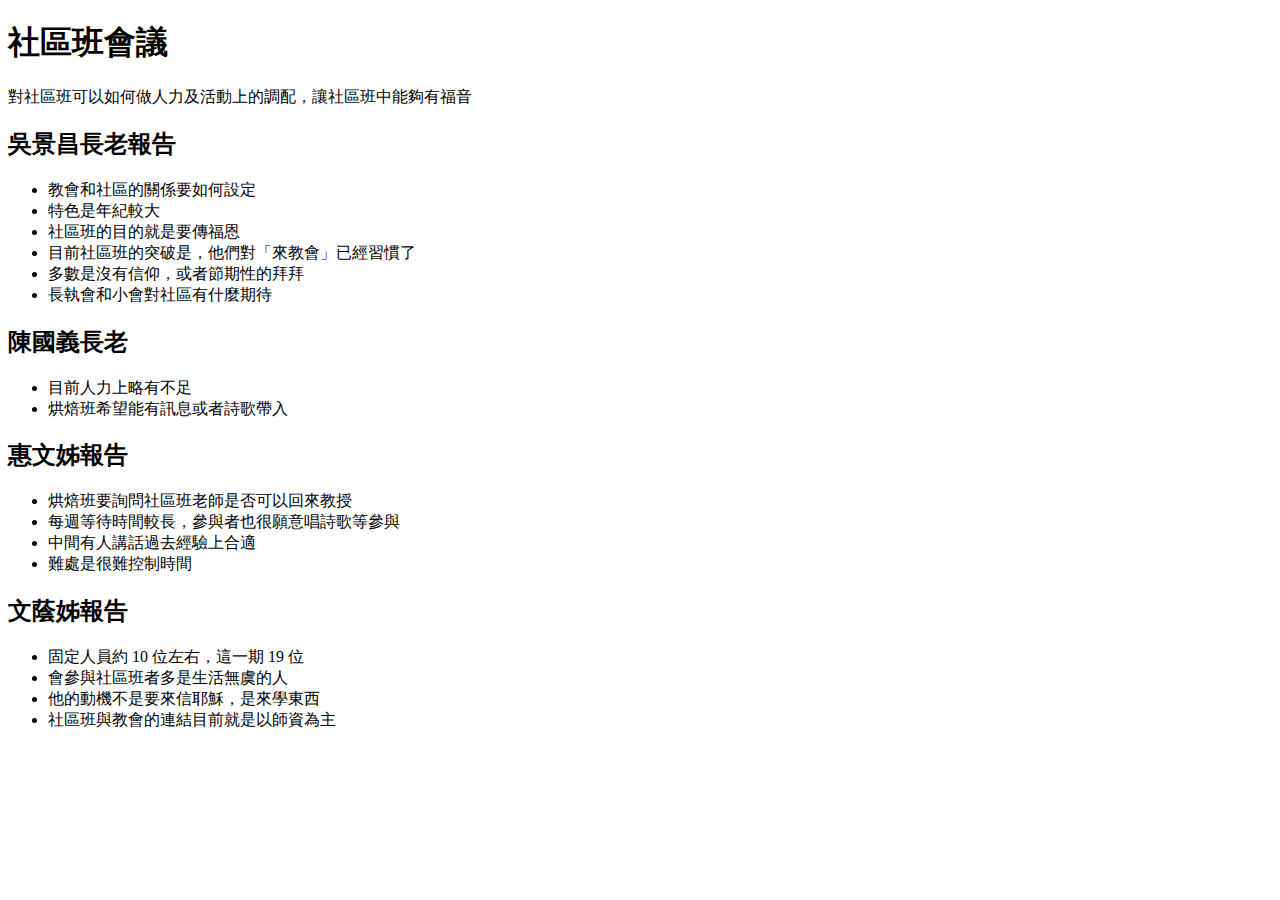
<file: 社區班/20180715.html>
<!doctype html>
<html>
<head>
	<meta charset="UTF-8">
	<title>20180715</title>
</head>
<body>
<h1>社區班會議</h1>

<p>對社區班可以如何做人力及活動上的調配，讓社區班中能夠有福音</p>

<h2>吳景昌長老報告</h2>

<ul>
<li>教會和社區的關係要如何設定</li>
<li>特色是年紀較大</li>
<li>社區班的目的就是要傳福恩</li>
<li>目前社區班的突破是，他們對「來教會」已經習慣了</li>
<li>多數是沒有信仰，或者節期性的拜拜</li>
<li>長執會和小會對社區有什麼期待</li>
</ul>

<h2>陳國義長老</h2>

<ul>
<li>目前人力上略有不足</li>
<li>烘焙班希望能有訊息或者詩歌帶入</li>
</ul>

<h2>惠文姊報告</h2>

<ul>
<li>烘焙班要詢問社區班老師是否可以回來教授</li>
<li>每週等待時間較長，參與者也很願意唱詩歌等參與</li>
<li>中間有人講話過去經驗上合適</li>
<li>難處是很難控制時間</li>
</ul>

<h2>文蔭姊報告</h2>

<ul>
<li>固定人員約 10 位左右，這一期 19 位</li>
<li>會參與社區班者多是生活無虞的人</li>
<li>他的動機不是要來信耶穌，是來學東西</li>
<li>社區班與教會的連結目前就是以師資為主</li>
</ul>
</body>
</html>
</file>
<file: assets/css/ie8.css>
/*
	Twenty by HTML5 UP
	html5up.net | @ajlkn
	Free for personal and commercial use under the CCA 3.0 license (html5up.net/license)
*/

/* Section/Article */

	section > .last-child, section.last-child,
	article > .last-child,
	article.last-child {
		margin-bottom: 0;
	}

/* Banner */

	#banner {
		background-image: url("../../images/banner.jpg");
		background-repeat: no-repeat;
		background-size: cover;
		background-position: auto;
		-ms-behavior: url("assets/js/ie/backgroundsize.min.htc");
	}

		#banner .inner {
			background: #341b2b;
		}

/* CTA */

	#cta {
		background-image: url("../../images/banner.jpg");
		background-repeat: no-repeat;
		background-size: cover;
		background-position: auto;
		-ms-behavior: url("assets/js/ie/backgroundsize.min.htc");
	}
</file>
<file: assets/css/ie9.css>
/*
	Dimension by HTML5 UP
	html5up.net | @ajlkn
	Free for personal and commercial use under the CCA 3.0 license (html5up.net/license)
*/

/* BG */

	#bg:before {
		background: rgba(19, 21, 25, 0.5);
	}

/* Header */

	#header .logo {
		margin: 0 auto;
	}

	#header .content {
		display: inline-block;
	}

	#header nav ul {
		display: inline-block;
	}

		#header nav ul li {
			display: inline-block;
		}

/* Main */

	#main article {
		margin: 0 auto;
	}
</file>
<file: assets/css/main.css>
@import url(font-awesome.min.css);
@import url("https://fonts.googleapis.com/css?family=Source+Sans+Pro:300italic,600italic,300,600");

/*
	Dimension by HTML5 UP
	html5up.net | @ajlkn
	Free for personal and commercial use under the CCA 3.0 license (html5up.net/license)
*/

/* Reset */

	html, body, div, span, applet, object, iframe, h1, h2, h3, h4, h5, h6, p, blockquote, pre, a, abbr, acronym, address, big, cite, code, del, dfn, em, img, ins, kbd, q, s, samp, small, strike, strong, sub, sup, tt, var, b, u, i, center, dl, dt, dd, ol, ul, li, fieldset, form, label, legend, table, caption, tbody, tfoot, thead, tr, th, td, article, aside, canvas, details, embed, figure, figcaption, footer, header, hgroup, menu, nav, output, ruby, section, summary, time, mark, audio, video {
		margin: 0;
		padding: 0;
		border: 0;
		font-size: 100%;
		font: inherit;
		vertical-align: baseline;
	}

	article, aside, details, figcaption, figure, footer, header, hgroup, menu, nav, section {
		display: block;
	}

	body {
		line-height: 1;
	}

	ol, ul {
		list-style: none;
	}

	blockquote, q {
		quotes: none;
	}

	blockquote:before, blockquote:after, q:before, q:after {
		content: '';
		content: none;
	}

	table {
		border-collapse: collapse;
		border-spacing: 0;
	}

	body {
		-webkit-text-size-adjust: none;
	}

/* Box Model */

	*, *:before, *:after {
		-moz-box-sizing: border-box;
		-webkit-box-sizing: border-box;
		box-sizing: border-box;
	}

/* Basic */

	@-ms-viewport {
		width: device-width;
	}

	@media screen and (max-width: 480px) {

		html, body {
			min-width: 320px;
		}

	}

	body {
		background: #1b1f22;
	}

		body.is-loading *, body.is-loading *:before, body.is-loading *:after, body.is-switching *, body.is-switching *:before, body.is-switching *:after {
			-moz-animation: none !important;
			-webkit-animation: none !important;
			-ms-animation: none !important;
			animation: none !important;
			-moz-transition: none !important;
			-webkit-transition: none !important;
			-ms-transition: none !important;
			transition: none !important;
			-moz-transition-delay: none !important;
			-webkit-transition-delay: none !important;
			-ms-transition-delay: none !important;
			transition-delay: none !important;
		}

/* Type */

	html {
		font-size: 16pt;
	}

		@media screen and (max-width: 1680px) {

			html {
				font-size: 12pt;
			}

		}

		@media screen and (max-width: 736px) {

			html {
				font-size: 11pt;
			}

		}

		@media screen and (max-width: 360px) {

			html {
				font-size: 10pt;
			}

		}

	body, input, select, textarea {
		color: #ffffff;
		font-family: "Source Sans Pro", sans-serif;
		font-weight: 300;
		font-size: 1rem;
		line-height: 1.65;
	}

	a {
		-moz-transition: color 0.2s ease-in-out, background-color 0.2s ease-in-out, border-bottom-color 0.2s ease-in-out;
		-webkit-transition: color 0.2s ease-in-out, background-color 0.2s ease-in-out, border-bottom-color 0.2s ease-in-out;
		-ms-transition: color 0.2s ease-in-out, background-color 0.2s ease-in-out, border-bottom-color 0.2s ease-in-out;
		transition: color 0.2s ease-in-out, background-color 0.2s ease-in-out, border-bottom-color 0.2s ease-in-out;
		border-bottom: dotted 1px rgba(255, 255, 255, 0.5);
		text-decoration: none;
		color: inherit;
	}

		a:hover {
			border-bottom-color: transparent;
		}

	strong, b {
		color: #ffffff;
		font-weight: 600;
	}

	em, i {
		font-style: italic;
	}

	p {
		margin: 0 0 2rem 0;
	}

	h1, h2, h3, h4, h5, h6 {
		color: #ffffff;
		font-weight: 600;
		line-height: 1.5;
		margin: 0 0 1rem 0;
		text-transform: uppercase;
		letter-spacing: 0.2rem;
	}

		h1 a, h2 a, h3 a, h4 a, h5 a, h6 a {
			color: inherit;
			text-decoration: none;
		}

		h1.major, h2.major, h3.major, h4.major, h5.major, h6.major {
			border-bottom: solid 1px #ffffff;
			width: -moz-max-content;
			width: -webkit-max-content;
			width: -ms-max-content;
			width: max-content;
			padding-bottom: 0.5rem;
			margin: 0 0 2rem 0;
		}

	h1 {
		font-size: 2.25rem;
		line-height: 1.3;
		letter-spacing: 0.5rem;
	}

	h2 {
		font-size: 1.5rem;
		line-height: 1.4;
		letter-spacing: 0.5rem;
	}

	h3 {
		font-size: 1rem;
	}

	h4 {
		font-size: 0.8rem;
	}

	h5 {
		font-size: 0.7rem;
	}

	h6 {
		font-size: 0.6rem;
	}

	@media screen and (max-width: 736px) {

		h1 {
			font-size: 1.75rem;
			line-height: 1.4;
		}

		h2 {
			font-size: 1.25em;
			line-height: 1.5;
		}

	}

	sub {
		font-size: 0.8rem;
		position: relative;
		top: 0.5rem;
	}

	sup {
		font-size: 0.8rem;
		position: relative;
		top: -0.5rem;
	}

	blockquote {
		border-left: solid 4px #ffffff;
		font-style: italic;
		margin: 0 0 2rem 0;
		padding: 0.5rem 0 0.5rem 2rem;
	}

	code {
		background: rgba(255, 255, 255, 0.075);
		border-radius: 4px;
		font-family: "Courier New", monospace;
		font-size: 0.9rem;
		margin: 0 0.25rem;
		padding: 0.25rem 0.65rem;
	}

	pre {
		-webkit-overflow-scrolling: touch;
		font-family: "Courier New", monospace;
		font-size: 0.9rem;
		margin: 0 0 2rem 0;
	}

		pre code {
			display: block;
			line-height: 1.75;
			padding: 1rem 1.5rem;
			overflow-x: auto;
		}

	hr {
		border: 0;
		border-bottom: solid 1px #ffffff;
		margin: 2.75rem 0;
	}

	.align-left {
		text-align: left;
	}

	.align-center {
		text-align: center;
	}

	.align-right {
		text-align: right;
	}

/* Form */

	form {
		margin: 0 0 2.5rem 0;
	}

		form .field {
			margin: 0 0 1.5rem 0;
		}

			form .field.half {
				width: 50%;
				float: left;
				padding: 0 0 0 0.75rem;
			}

				form .field.half.first {
					padding: 0 0.75rem 0 0;
				}

		form > .actions {
			margin: 1.875rem 0 0 0 !important;
		}

		@media screen and (max-width: 736px) {

			form .field {
				margin: 0 0 1.125rem 0;
			}

				form .field.half {
					padding: 0 0 0 0.5625rem;
				}

					form .field.half.first {
						padding: 0 0.5625rem 0 0;
					}

			form > .actions {
				margin: 1.5rem 0 0 0 !important;
			}

		}

		@media screen and (max-width: 480px) {

			form .field.half {
				width: 100%;
				float: none;
				padding: 0;
			}

				form .field.half.first {
					padding: 0;
				}

		}

	label {
		color: #ffffff;
		display: block;
		font-size: 0.8rem;
		font-weight: 300;
		letter-spacing: 0.2rem;
		line-height: 1.5;
		margin: 0 0 1rem 0;
		text-transform: uppercase;
	}

	input[type="text"],
	input[type="password"],
	input[type="email"],
	input[type="tel"],
	select,
	textarea {
		-moz-appearance: none;
		-webkit-appearance: none;
		-ms-appearance: none;
		appearance: none;
		-moz-transition: border-color 0.2s ease-in-out, box-shadow 0.2s ease-in-out, background-color 0.2s ease-in-out;
		-webkit-transition: border-color 0.2s ease-in-out, box-shadow 0.2s ease-in-out, background-color 0.2s ease-in-out;
		-ms-transition: border-color 0.2s ease-in-out, box-shadow 0.2s ease-in-out, background-color 0.2s ease-in-out;
		transition: border-color 0.2s ease-in-out, box-shadow 0.2s ease-in-out, background-color 0.2s ease-in-out;
		background: transparent;
		border-radius: 4px;
		border: solid 1px #ffffff;
		color: inherit;
		display: block;
		outline: 0;
		padding: 0 1rem;
		text-decoration: none;
		width: 100%;
	}

		input[type="text"]:invalid,
		input[type="password"]:invalid,
		input[type="email"]:invalid,
		input[type="tel"]:invalid,
		select:invalid,
		textarea:invalid {
			box-shadow: none;
		}

		input[type="text"]:focus,
		input[type="password"]:focus,
		input[type="email"]:focus,
		input[type="tel"]:focus,
		select:focus,
		textarea:focus {
			background: rgba(255, 255, 255, 0.075);
			border-color: #ffffff;
			box-shadow: 0 0 0 1px #ffffff;
		}

	select option {
		background: #1b1f22;
		color: #ffffff;
	}

	.select-wrapper {
		text-decoration: none;
		display: block;
		position: relative;
	}

		.select-wrapper:before {
			-moz-osx-font-smoothing: grayscale;
			-webkit-font-smoothing: antialiased;
			font-family: FontAwesome;
			font-style: normal;
			font-weight: normal;
			text-transform: none !important;
		}

		.select-wrapper:before {
			color: #ffffff;
			content: '\f107';
			display: block;
			height: 2.75rem;
			line-height: calc(2.75rem + 0em);
			pointer-events: none;
			position: absolute;
			right: 0;
			text-align: center;
			top: 0;
			width: 2.75rem;
		}

		.select-wrapper select::-ms-expand {
			display: none;
		}

	input[type="text"],
	input[type="password"],
	input[type="email"],
	select {
		height: 2.75rem;
	}

	textarea {
		padding: 0.75rem 1rem;
	}

	input[type="checkbox"],
	input[type="radio"] {
		-moz-appearance: none;
		-webkit-appearance: none;
		-ms-appearance: none;
		appearance: none;
		display: block;
		float: left;
		margin-right: -2rem;
		opacity: 0;
		width: 1rem;
		z-index: -1;
	}

		input[type="checkbox"] + label,
		input[type="radio"] + label {
			text-decoration: none;
			-moz-user-select: none;
			-webkit-user-select: none;
			-ms-user-select: none;
			user-select: none;
			color: #ffffff;
			cursor: pointer;
			display: inline-block;
			font-size: 0.8rem;
			font-weight: 300;
			margin: 0 0 0.5rem 0;
			padding-left: 2.65rem;
			padding-right: 0.75rem;
			position: relative;
		}

			input[type="checkbox"] + label:before,
			input[type="radio"] + label:before {
				-moz-osx-font-smoothing: grayscale;
				-webkit-font-smoothing: antialiased;
				font-family: FontAwesome;
				font-style: normal;
				font-weight: normal;
				text-transform: none !important;
			}

			input[type="checkbox"] + label:before,
			input[type="radio"] + label:before {
				-moz-transition: border-color 0.2s ease-in-out, box-shadow 0.2s ease-in-out, background-color 0.2s ease-in-out;
				-webkit-transition: border-color 0.2s ease-in-out, box-shadow 0.2s ease-in-out, background-color 0.2s ease-in-out;
				-ms-transition: border-color 0.2s ease-in-out, box-shadow 0.2s ease-in-out, background-color 0.2s ease-in-out;
				transition: border-color 0.2s ease-in-out, box-shadow 0.2s ease-in-out, background-color 0.2s ease-in-out;
				border-radius: 4px;
				border: solid 1px #ffffff;
				content: '';
				display: inline-block;
				height: 1.65rem;
				left: 0;
				line-height: calc(1.58125rem + 0em);
				position: absolute;
				text-align: center;
				top: -0.125rem;
				width: 1.65rem;
			}

		input[type="checkbox"]:checked + label:before,
		input[type="radio"]:checked + label:before {
			background: #ffffff !important;
			border-color: #ffffff !important;
			color: #1b1f22;
			content: '\f00c';
		}

		input[type="checkbox"]:focus + label:before,
		input[type="radio"]:focus + label:before {
			background: rgba(255, 255, 255, 0.075);
			border-color: #ffffff;
			box-shadow: 0 0 0 1px #ffffff;
		}

	input[type="checkbox"] + label:before {
		border-radius: 4px;
	}

	input[type="radio"] + label:before {
		border-radius: 100%;
	}

	::-webkit-input-placeholder {
		color: rgba(255, 255, 255, 0.5) !important;
		opacity: 1.0;
	}

	:-moz-placeholder {
		color: rgba(255, 255, 255, 0.5) !important;
		opacity: 1.0;
	}

	::-moz-placeholder {
		color: rgba(255, 255, 255, 0.5) !important;
		opacity: 1.0;
	}

	:-ms-input-placeholder {
		color: rgba(255, 255, 255, 0.5) !important;
		opacity: 1.0;
	}

	.formerize-placeholder {
		color: rgba(255, 255, 255, 0.5) !important;
		opacity: 1.0;
	}

/* Box */

	.box {
		border-radius: 4px;
		border: solid 1px #ffffff;
		margin-bottom: 2rem;
		padding: 1.5em;
	}

		.box > :last-child,
		.box > :last-child > :last-child,
		.box > :last-child > :last-child > :last-child {
			margin-bottom: 0;
		}

		.box.alt {
			border: 0;
			border-radius: 0;
			padding: 0;
		}

/* Icon */

	.icon {
		text-decoration: none;
		border-bottom: none;
		position: relative;
	}

		.icon:before {
			-moz-osx-font-smoothing: grayscale;
			-webkit-font-smoothing: antialiased;
			font-family: FontAwesome;
			font-style: normal;
			font-weight: normal;
			text-transform: none !important;
		}

		.icon > .label {
			display: none;
		}

/* Image */

	.image {
		border-radius: 4px;
		border: 0;
		display: inline-block;
		position: relative;
	}

		.image:before {
			-moz-pointer-events: none;
			-webkit-pointer-events: none;
			-ms-pointer-events: none;
			pointer-events: none;
			background-image: url("../../images/overlay.png");
			background-color: rgba(19, 21, 25, 0.5);
			border-radius: 4px;
			content: '';
			display: block;
			height: 100%;
			left: 0;
			opacity: 0.5;
			position: absolute;
			top: 0;
			width: 100%;
		}

		.image img {
			border-radius: 4px;
			display: block;
		}

		.image.left, .image.right {
			max-width: 40%;
		}

			.image.left img, .image.right img {
				width: 100%;
			}

		.image.left {
			float: left;
			padding: 0 1.5em 1em 0;
			top: 0.25em;
		}

		.image.right {
			float: right;
			padding: 0 0 1em 1.5em;
			top: 0.25em;
		}

		.image.fit {
			display: block;
			margin: 0 0 2rem 0;
			width: 100%;
		}

			.image.fit img {
				width: 100%;
			}

		.image.main {
			display: block;
			margin: 2.5rem 0;
			width: 100%;
		}

			.image.main img {
				width: 100%;
			}

		@media screen and (max-width: 736px) {

			.image.main {
				margin: 2rem 0;
			}

		}

		@media screen and (max-width: 480px) {

			.image.main {
				margin: 1.5rem 0;
			}

		}

/* List */

	ol {
		list-style: decimal;
		margin: 0 0 2rem 0;
		padding-left: 1.25em;
	}

		ol li {
			padding-left: 0.25em;
		}

	ul {
		list-style: disc;
		margin: 0 0 2rem 0;
		padding-left: 1em;
	}

		ul li {
			padding-left: 0.5em;
		}

		ul.alt {
			list-style: none;
			padding-left: 0;
		}

			ul.alt li {
				border-top: solid 1px #ffffff;
				padding: 0.5em 0;
			}

				ul.alt li:first-child {
					border-top: 0;
					padding-top: 0;
				}

		ul.icons {
			cursor: default;
			list-style: none;
			padding-left: 0;
		}

			ul.icons li {
				display: inline-block;
				padding: 0 0.75em 0 0;
			}

				ul.icons li:last-child {
					padding-right: 0;
				}

				ul.icons li a {
					border-radius: 100%;
					box-shadow: inset 0 0 0 1px #ffffff;
					display: inline-block;
					height: 2.25rem;
					line-height: 2.25rem;
					text-align: center;
					width: 2.25rem;
				}

					ul.icons li a:hover {
						background-color: rgba(255, 255, 255, 0.075);
					}

					ul.icons li a:active {
						background-color: rgba(255, 255, 255, 0.175);
					}

		ul.actions {
			cursor: default;
			list-style: none;
			padding-left: 0;
		}

			ul.actions li {
				display: inline-block;
				padding: 0 1rem 0 0;
				vertical-align: middle;
			}

				ul.actions li:last-child {
					padding-right: 0;
				}

			ul.actions.small li {
				padding: 0 0.5rem 0 0;
			}

			ul.actions.vertical li {
				display: block;
				padding: 1rem 0 0 0;
			}

				ul.actions.vertical li:first-child {
					padding-top: 0;
				}

				ul.actions.vertical li > * {
					margin-bottom: 0;
				}

			ul.actions.vertical.small li {
				padding: 0.5rem 0 0 0;
			}

				ul.actions.vertical.small li:first-child {
					padding-top: 0;
				}

			ul.actions.fit {
				display: table;
				margin-left: -1rem;
				padding: 0;
				table-layout: fixed;
				width: calc(100% + 1rem);
			}

				ul.actions.fit li {
					display: table-cell;
					padding: 0 0 0 1rem;
				}

					ul.actions.fit li > * {
						margin-bottom: 0;
					}

				ul.actions.fit.small {
					margin-left: -0.5rem;
					width: calc(100% + 0.5rem);
				}

					ul.actions.fit.small li {
						padding: 0 0 0 0.5rem;
					}

			@media screen and (max-width: 480px) {

				ul.actions {
					margin: 0 0 2rem 0;
				}

					ul.actions li {
						padding: 1rem 0 0 0;
						display: block;
						text-align: center;
						width: 100%;
					}

						ul.actions li:first-child {
							padding-top: 0;
						}

						ul.actions li > * {
							width: 100%;
							margin: 0 !important;
						}

							ul.actions li > *.icon:before {
								margin-left: -2em;
							}

					ul.actions.small li {
						padding: 0.5rem 0 0 0;
					}

						ul.actions.small li:first-child {
							padding-top: 0;
						}

			}

	dl {
		margin: 0 0 2rem 0;
	}

		dl dt {
			display: block;
			font-weight: 600;
			margin: 0 0 1rem 0;
		}

		dl dd {
			margin-left: 2rem;
		}

/* Table */

	.table-wrapper {
		-webkit-overflow-scrolling: touch;
		overflow-x: auto;
	}

	table {
		margin: 0 0 2rem 0;
		width: 100%;
	}

		table tbody tr {
			border: solid 1px #ffffff;
			border-left: 0;
			border-right: 0;
		}

			table tbody tr:nth-child(2n + 1) {
				background-color: rgba(255, 255, 255, 0.075);
			}

		table td {
			padding: 0.75em 0.75em;
		}

		table th {
			color: #ffffff;
			font-size: 0.9em;
			font-weight: 600;
			padding: 0 0.75em 0.75em 0.75em;
			text-align: left;
		}

		table thead {
			border-bottom: solid 2px #ffffff;
		}

		table tfoot {
			border-top: solid 2px #ffffff;
		}

		table.alt {
			border-collapse: separate;
		}

			table.alt tbody tr td {
				border: solid 1px #ffffff;
				border-left-width: 0;
				border-top-width: 0;
			}

				table.alt tbody tr td:first-child {
					border-left-width: 1px;
				}

			table.alt tbody tr:first-child td {
				border-top-width: 1px;
			}

			table.alt thead {
				border-bottom: 0;
			}

			table.alt tfoot {
				border-top: 0;
			}

/* Button */

	input[type="submit"],
	input[type="reset"],
	input[type="button"],
	button,
	.button {
		-moz-appearance: none;
		-webkit-appearance: none;
		-ms-appearance: none;
		appearance: none;
		-moz-transition: background-color 0.2s ease-in-out, color 0.2s ease-in-out;
		-webkit-transition: background-color 0.2s ease-in-out, color 0.2s ease-in-out;
		-ms-transition: background-color 0.2s ease-in-out, color 0.2s ease-in-out;
		transition: background-color 0.2s ease-in-out, color 0.2s ease-in-out;
		background-color: transparent;
		border-radius: 4px;
		border: 0;
		box-shadow: inset 0 0 0 1px #ffffff;
		color: #ffffff !important;
		cursor: pointer;
		display: inline-block;
		font-size: 0.8rem;
		font-weight: 300;
		height: 2.75rem;
		letter-spacing: 0.2rem;
		line-height: 2.75rem;
		outline: 0;
		padding: 0 1.25rem 0 1.35rem;
		text-align: center;
		text-decoration: none;
		text-transform: uppercase;
		white-space: nowrap;
	}

		input[type="submit"]:hover,
		input[type="reset"]:hover,
		input[type="button"]:hover,
		button:hover,
		.button:hover {
			background-color: rgba(255, 255, 255, 0.075);
		}

		input[type="submit"]:active,
		input[type="reset"]:active,
		input[type="button"]:active,
		button:active,
		.button:active {
			background-color: rgba(255, 255, 255, 0.175);
		}

		input[type="submit"].icon:before,
		input[type="reset"].icon:before,
		input[type="button"].icon:before,
		button.icon:before,
		.button.icon:before {
			margin-right: 0.5em;
		}

		input[type="submit"].fit,
		input[type="reset"].fit,
		input[type="button"].fit,
		button.fit,
		.button.fit {
			display: block;
			margin: 0 0 1rem 0;
			width: 100%;
		}

		input[type="submit"].special,
		input[type="reset"].special,
		input[type="button"].special,
		button.special,
		.button.special {
			background-color: #ffffff;
			color: #1b1f22 !important;
			font-weight: 600;
		}

		input[type="submit"].disabled, input[type="submit"]:disabled,
		input[type="reset"].disabled,
		input[type="reset"]:disabled,
		input[type="button"].disabled,
		input[type="button"]:disabled,
		button.disabled,
		button:disabled,
		.button.disabled,
		.button:disabled {
			-moz-pointer-events: none;
			-webkit-pointer-events: none;
			-ms-pointer-events: none;
			pointer-events: none;
			cursor: default;
			opacity: 0.25;
		}

	input[type="submit"],
	input[type="reset"],
	input[type="button"],
	button {
		line-height: calc(2.75rem - 2px);
	}

/* BG */

	#bg {
		-moz-transform: scale(1.0);
		-webkit-transform: scale(1.0);
		-ms-transform: scale(1.0);
		transform: scale(1.0);
		-webkit-backface-visibility: hidden;
		position: fixed;
		top: 0;
		left: 0;
		width: 100%;
		height: 100vh;
		z-index: 1;
	}

		#bg:before, #bg:after {
			content: '';
			display: block;
			position: absolute;
			top: 0;
			left: 0;
			width: 100%;
			height: 100%;
		}

		#bg:before {
			-moz-transition: background-color 2.5s ease-in-out;
			-webkit-transition: background-color 2.5s ease-in-out;
			-ms-transition: background-color 2.5s ease-in-out;
			transition: background-color 2.5s ease-in-out;
			-moz-transition-delay: 0.75s;
			-webkit-transition-delay: 0.75s;
			-ms-transition-delay: 0.75s;
			transition-delay: 0.75s;
			background-image: linear-gradient(to top, rgba(19, 21, 25, 0.5), rgba(19, 21, 25, 0.5)), url("../../images/overlay.png");
			background-size: auto, 256px 256px;
			background-position: center, center;
			background-repeat: no-repeat, repeat;
			z-index: 2;
		}

		#bg:after {
			-moz-transform: scale(1.125);
			-webkit-transform: scale(1.125);
			-ms-transform: scale(1.125);
			transform: scale(1.125);
			-moz-transition: -moz-transform 0.325s ease-in-out, -moz-filter 0.325s ease-in-out;
			-webkit-transition: -webkit-transform 0.325s ease-in-out, -webkit-filter 0.325s ease-in-out;
			-ms-transition: -ms-transform 0.325s ease-in-out, -ms-filter 0.325s ease-in-out;
			transition: transform 0.325s ease-in-out, filter 0.325s ease-in-out;
			background-image: url("../../images/bg.jpg");
			background-position: center;
			background-size: cover;
			background-repeat: no-repeat;
			z-index: 1;
		}

		body.is-article-visible #bg:after {
			-moz-transform: scale(1.0825);
			-webkit-transform: scale(1.0825);
			-ms-transform: scale(1.0825);
			transform: scale(1.0825);
			-moz-filter: blur(0.2rem);
			-webkit-filter: blur(0.2rem);
			-ms-filter: blur(0.2rem);
			filter: blur(0.2rem);
		}

		body.is-loading #bg:before {
			background-color: #000000;
		}

/* Wrapper */

	#wrapper {
		display: -moz-flex;
		display: -webkit-flex;
		display: -ms-flex;
		display: flex;
		-moz-flex-direction: column;
		-webkit-flex-direction: column;
		-ms-flex-direction: column;
		flex-direction: column;
		-moz-align-items: center;
		-webkit-align-items: center;
		-ms-align-items: center;
		align-items: center;
		-moz-justify-content: space-between;
		-webkit-justify-content: space-between;
		-ms-justify-content: space-between;
		justify-content: space-between;
		position: relative;
		min-height: 100vh;
		width: 100%;
		padding: 4rem 2rem;
		z-index: 3;
	}

		#wrapper:before {
			content: '';
			display: block;
		}

		@media screen and (max-width: 1680px) {

			#wrapper {
				padding: 3rem 2rem;
			}

		}

		@media screen and (max-width: 736px) {

			#wrapper {
				padding: 2rem 1rem;
			}

		}

		@media screen and (max-width: 480px) {

			#wrapper {
				padding: 1rem;
			}

		}

/* Header */

	#header {
		display: -moz-flex;
		display: -webkit-flex;
		display: -ms-flex;
		display: flex;
		-moz-flex-direction: column;
		-webkit-flex-direction: column;
		-ms-flex-direction: column;
		flex-direction: column;
		-moz-align-items: center;
		-webkit-align-items: center;
		-ms-align-items: center;
		align-items: center;
		-moz-transition: -moz-transform 0.325s ease-in-out, -moz-filter 0.325s ease-in-out, opacity 0.325s ease-in-out;
		-webkit-transition: -webkit-transform 0.325s ease-in-out, -webkit-filter 0.325s ease-in-out, opacity 0.325s ease-in-out;
		-ms-transition: -ms-transform 0.325s ease-in-out, -ms-filter 0.325s ease-in-out, opacity 0.325s ease-in-out;
		transition: transform 0.325s ease-in-out, filter 0.325s ease-in-out, opacity 0.325s ease-in-out;
		background-image: -moz-radial-gradient(rgba(0, 0, 0, 0.25) 25%, transparent 55%);
		background-image: -webkit-radial-gradient(rgba(0, 0, 0, 0.25) 25%, transparent 55%);
		background-image: -ms-radial-gradient(rgba(0, 0, 0, 0.25) 25%, transparent 55%);
		background-image: radial-gradient(rgba(0, 0, 0, 0.25) 25%, transparent 55%);
		max-width: 100%;
		text-align: center;
	}

		#header > * {
			-moz-transition: opacity 0.325s ease-in-out;
			-webkit-transition: opacity 0.325s ease-in-out;
			-ms-transition: opacity 0.325s ease-in-out;
			transition: opacity 0.325s ease-in-out;
			position: relative;
			margin-top: 3.5rem;
		}

			#header > *:before {
				content: '';
				display: block;
				position: absolute;
				top: calc(-3.5rem - 1px);
				left: calc(50% - 1px);
				width: 1px;
				height: calc(3.5rem + 1px);
				background: #ffffff;
			}

		#header > :first-child {
			margin-top: 0;
		}

			#header > :first-child:before {
				display: none;
			}

		#header .logo {
			width: 5.5rem;
			height: 5.5rem;
			line-height: 5.5rem;
			border: solid 1px #ffffff;
			border-radius: 100%;
		}

			#header .logo .icon:before {
				font-size: 2rem;
			}

		#header .content {
			border-style: solid;
			border-color: #ffffff;
			border-top-width: 1px;
			border-bottom-width: 1px;
			max-width: 100%;
		}

			#header .content .inner {
				-moz-transition: max-height 0.75s ease, padding 0.75s ease, opacity 0.325s ease-in-out;
				-webkit-transition: max-height 0.75s ease, padding 0.75s ease, opacity 0.325s ease-in-out;
				-ms-transition: max-height 0.75s ease, padding 0.75s ease, opacity 0.325s ease-in-out;
				transition: max-height 0.75s ease, padding 0.75s ease, opacity 0.325s ease-in-out;
				-moz-transition-delay: 0.25s;
				-webkit-transition-delay: 0.25s;
				-ms-transition-delay: 0.25s;
				transition-delay: 0.25s;
				padding: 3rem 2rem;
				max-height: 40rem;
				overflow: hidden;
			}

				#header .content .inner > :last-child {
					margin-bottom: 0;
				}

			#header .content p {
				text-transform: uppercase;
				letter-spacing: 0.2rem;
				font-size: 0.8rem;
				line-height: 2;
			}

		#header nav ul {
			display: -moz-flex;
			display: -webkit-flex;
			display: -ms-flex;
			display: flex;
			margin-bottom: 0;
			list-style: none;
			padding-left: 0;
			border: solid 1px #ffffff;
			border-radius: 4px;
		}

			#header nav ul li {
				padding-left: 0;
				border-left: solid 1px #ffffff;
			}

				#header nav ul li:first-child {
					border-left: 0;
				}

				#header nav ul li a {
					display: block;
					min-width: 7.5rem;
					height: 2.75rem;
					line-height: 2.75rem;
					padding: 0 1.25rem 0 1.45rem;
					text-transform: uppercase;
					letter-spacing: 0.2rem;
					font-size: 0.8rem;
					border-bottom: 0;
				}

					#header nav ul li a:hover {
						background-color: rgba(255, 255, 255, 0.075);
					}

					#header nav ul li a:active {
						background-color: rgba(255, 255, 255, 0.175);
					}

		#header nav.use-middle:after {
			content: '';
			display: block;
			position: absolute;
			top: 0;
			left: calc(50% - 1px);
			width: 1px;
			height: 100%;
			background: #ffffff;
		}

		#header nav.use-middle ul li.is-middle {
			border-left: 0;
		}

		body.is-article-visible #header {
			-moz-transform: scale(0.95);
			-webkit-transform: scale(0.95);
			-ms-transform: scale(0.95);
			transform: scale(0.95);
			-moz-filter: blur(0.1rem);
			-webkit-filter: blur(0.1rem);
			-ms-filter: blur(0.1rem);
			filter: blur(0.1rem);
			opacity: 0;
		}

		body.is-loading #header {
			-moz-filter: blur(0.125rem);
			-webkit-filter: blur(0.125rem);
			-ms-filter: blur(0.125rem);
			filter: blur(0.125rem);
		}

			body.is-loading #header > * {
				opacity: 0;
			}

			body.is-loading #header .content .inner {
				max-height: 0;
				padding-top: 0;
				padding-bottom: 0;
				opacity: 0;
			}

		@media screen and (max-width: 980px) {

			#header .content p br {
				display: none;
			}

		}

		@media screen and (max-width: 736px) {

			#header > * {
				margin-top: 2rem;
			}

				#header > *:before {
					top: calc(-2rem - 1px);
					height: calc(2rem + 1px);
				}

			#header .logo {
				width: 4.75rem;
				height: 4.75rem;
				line-height: 4.75rem;
			}

				#header .logo .icon:before {
					font-size: 1.75rem;
				}

			#header .content .inner {
				padding: 2.5rem 1rem;
			}

			#header .content p {
				line-height: 1.875;
			}

		}

		@media screen and (max-width: 480px) {

			#header {
				padding: 1.5rem 0;
			}

				#header .content .inner {
					padding: 2.5rem 0;
				}

				#header nav ul {
					-moz-flex-direction: column;
					-webkit-flex-direction: column;
					-ms-flex-direction: column;
					flex-direction: column;
					min-width: 10rem;
					max-width: 100%;
				}

					#header nav ul li {
						border-left: 0;
						border-top: solid 1px #ffffff;
					}

						#header nav ul li:first-child {
							border-top: 0;
						}

						#header nav ul li a {
							height: 3rem;
							line-height: 3rem;
							min-width: 0;
							width: 100%;
						}

				#header nav.use-middle:after {
					display: none;
				}

		}

/* Main */

	#main {
		-moz-flex-grow: 1;
		-webkit-flex-grow: 1;
		-ms-flex-grow: 1;
		flex-grow: 1;
		-moz-flex-shrink: 1;
		-webkit-flex-shrink: 1;
		-ms-flex-shrink: 1;
		flex-shrink: 1;
		display: -moz-flex;
		display: -webkit-flex;
		display: -ms-flex;
		display: flex;
		-moz-align-items: center;
		-webkit-align-items: center;
		-ms-align-items: center;
		align-items: center;
		-moz-justify-content: center;
		-webkit-justify-content: center;
		-ms-justify-content: center;
		justify-content: center;
		-moz-flex-direction: column;
		-webkit-flex-direction: column;
		-ms-flex-direction: column;
		flex-direction: column;
		position: relative;
		max-width: 100%;
		z-index: 3;
	}

		#main article {
			-moz-transform: translateY(0.25rem);
			-webkit-transform: translateY(0.25rem);
			-ms-transform: translateY(0.25rem);
			transform: translateY(0.25rem);
			-moz-transition: opacity 0.325s ease-in-out, -moz-transform 0.325s ease-in-out;
			-webkit-transition: opacity 0.325s ease-in-out, -webkit-transform 0.325s ease-in-out;
			-ms-transition: opacity 0.325s ease-in-out, -ms-transform 0.325s ease-in-out;
			transition: opacity 0.325s ease-in-out, transform 0.325s ease-in-out;
			padding: 4.5rem 2.5rem 1.5rem 2.5rem ;
			position: relative;
			width: 40rem;
			max-width: 100%;
			background-color: rgba(27, 31, 34, 0.85);
			border-radius: 4px;
			opacity: 0;
		}

			#main article.active {
				-moz-transform: translateY(0);
				-webkit-transform: translateY(0);
				-ms-transform: translateY(0);
				transform: translateY(0);
				opacity: 1;
			}

			#main article .close {
				display: block;
				position: absolute;
				top: 0;
				right: 0;
				width: 4rem;
				height: 4rem;
				cursor: pointer;
				text-indent: 4rem;
				overflow: hidden;
				white-space: nowrap;
			}

				#main article .close:before {
					-moz-transition: background-color 0.2s ease-in-out;
					-webkit-transition: background-color 0.2s ease-in-out;
					-ms-transition: background-color 0.2s ease-in-out;
					transition: background-color 0.2s ease-in-out;
					content: '';
					display: block;
					position: absolute;
					top: 0.75rem;
					left: 0.75rem;
					width: 2.5rem;
					height: 2.5rem;
					border-radius: 100%;
					background-position: center;
					background-image: url("data:image/svg+xml;charset=utf8,%3Csvg xmlns='http://www.w3.org/2000/svg' xmlns:xlink='http://www.w3.org/1999/xlink' width='20px' height='20px' viewBox='0 0 20 20' zoomAndPan='disable'%3E%3Cstyle%3Eline %7B stroke: %23ffffff%3B stroke-width: 1%3B %7D%3C/style%3E%3Cline x1='2' y1='2' x2='18' y2='18' /%3E%3Cline x1='18' y1='2' x2='2' y2='18' /%3E%3C/svg%3E");
					background-size: 20px 20px;
					background-repeat: no-repeat;
				}

				#main article .close:hover:before {
					background-color: rgba(255, 255, 255, 0.075);
				}

				#main article .close:active:before {
					background-color: rgba(255, 255, 255, 0.175);
				}

		@media screen and (max-width: 736px) {

			#main article {
				padding: 3.5rem 2rem 0.5rem 2rem ;
			}

				#main article .close:before {
					top: 0.875rem;
					left: 0.875rem;
					width: 2.25rem;
					height: 2.25rem;
					background-size: 14px 14px;
				}

		}

		@media screen and (max-width: 480px) {

			#main article {
				padding: 3rem 1.5rem 0.5rem 1.5rem ;
			}

		}

/* Footer */

	#footer {
		-moz-transition: -moz-transform 0.325s ease-in-out, -moz-filter 0.325s ease-in-out, opacity 0.325s ease-in-out;
		-webkit-transition: -webkit-transform 0.325s ease-in-out, -webkit-filter 0.325s ease-in-out, opacity 0.325s ease-in-out;
		-ms-transition: -ms-transform 0.325s ease-in-out, -ms-filter 0.325s ease-in-out, opacity 0.325s ease-in-out;
		transition: transform 0.325s ease-in-out, filter 0.325s ease-in-out, opacity 0.325s ease-in-out;
		width: 100%;
		max-width: 100%;
		margin-top: 2rem;
		text-align: center;
	}

		#footer .copyright {
			letter-spacing: 0.2rem;
			font-size: 0.6rem;
			opacity: 0.75;
			margin-bottom: 0;
			text-transform: uppercase;
		}

		body.is-article-visible #footer {
			-moz-transform: scale(0.95);
			-webkit-transform: scale(0.95);
			-ms-transform: scale(0.95);
			transform: scale(0.95);
			-moz-filter: blur(0.1rem);
			-webkit-filter: blur(0.1rem);
			-ms-filter: blur(0.1rem);
			filter: blur(0.1rem);
			opacity: 0;
		}

		body.is-loading #footer {
			opacity: 0;
		}
</file>
